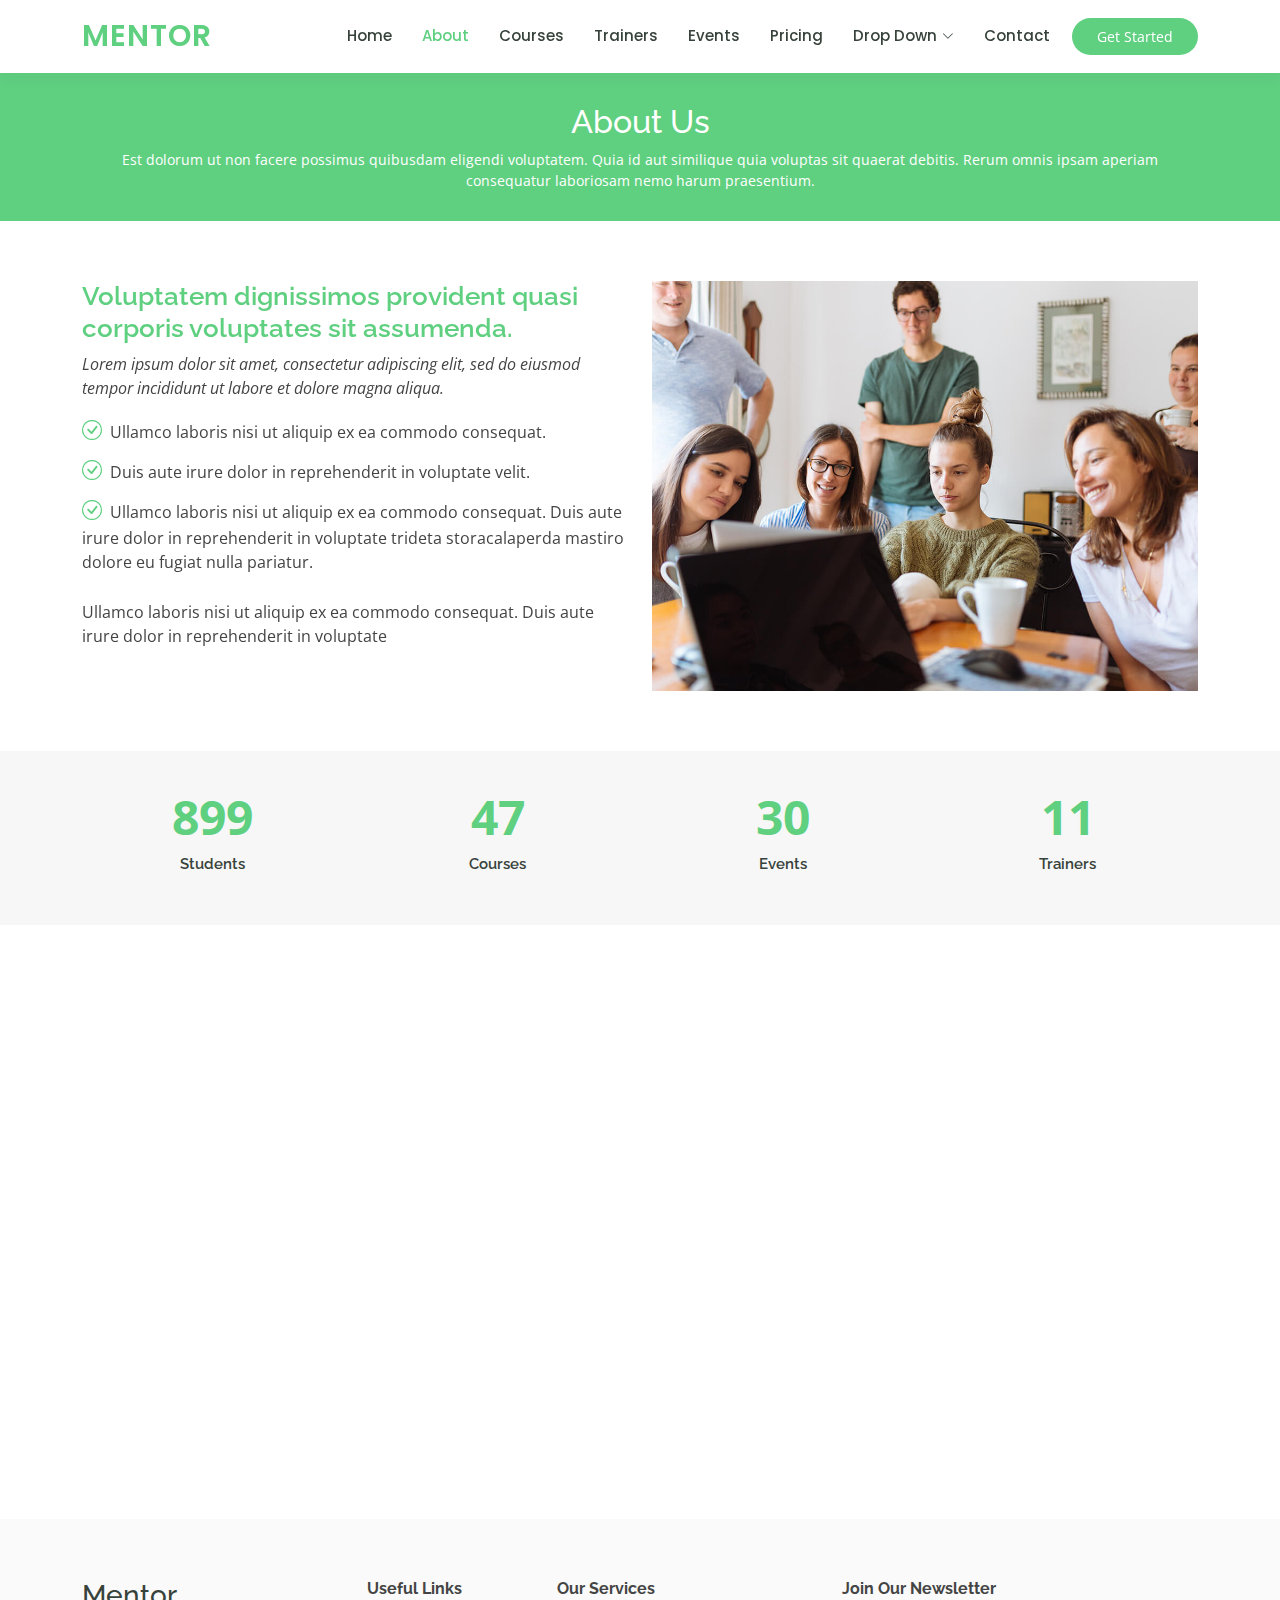
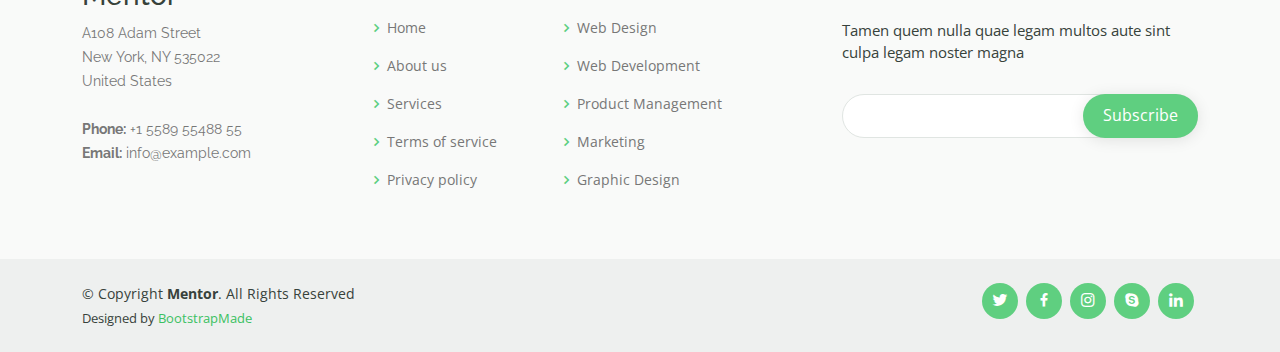
<file: about.html>
<!DOCTYPE html>
<html lang="en">

<head>
  <meta charset="utf-8">
  <meta content="width=device-width, initial-scale=1.0" name="viewport">

  <title>About - Mentor Bootstrap Template</title>
  <meta content="" name="description">
  <meta content="" name="keywords">

  <!-- Favicons -->
  <link href="assets/img/favicon.png" rel="icon">
  <link href="assets/img/apple-touch-icon.png" rel="apple-touch-icon">

  <!-- Google Fonts -->
  <link href="https://fonts.googleapis.com/css?family=Open+Sans:300,300i,400,400i,600,600i,700,700i|Raleway:300,300i,400,400i,500,500i,600,600i,700,700i|Poppins:300,300i,400,400i,500,500i,600,600i,700,700i" rel="stylesheet">

  <!-- Vendor CSS Files -->
  <link href="assets/vendor/animate.css/animate.min.css" rel="stylesheet">
  <link href="assets/vendor/aos/aos.css" rel="stylesheet">
  <link href="assets/vendor/bootstrap/css/bootstrap.min.css" rel="stylesheet">
  <link href="assets/vendor/bootstrap-icons/bootstrap-icons.css" rel="stylesheet">
  <link href="assets/vendor/boxicons/css/boxicons.min.css" rel="stylesheet">
  <link href="assets/vendor/remixicon/remixicon.css" rel="stylesheet">
  <link href="assets/vendor/swiper/swiper-bundle.min.css" rel="stylesheet">

  <!-- Template Main CSS File -->
  <link href="assets/css/style.css" rel="stylesheet">

  <!-- =======================================================
  * Template Name: Mentor - v4.8.1
  * Template URL: https://bootstrapmade.com/mentor-free-education-bootstrap-theme/
  * Author: BootstrapMade.com
  * License: https://bootstrapmade.com/license/
  ======================================================== -->
</head>

<body>

  <!-- ======= Header ======= -->
  <header id="header" class="fixed-top">
    <div class="container d-flex align-items-center">

      <h1 class="logo me-auto"><a href="index.html">Mentor</a></h1>
      <!-- Uncomment below if you prefer to use an image logo -->
      <!-- <a href="index.html" class="logo me-auto"><img src="assets/img/logo.png" alt="" class="img-fluid"></a>-->

      <nav id="navbar" class="navbar order-last order-lg-0">
        <ul>
          <li><a href="index.html">Home</a></li>
          <li><a class="active" href="about.html">About</a></li>
          <li><a href="courses.html">Courses</a></li>
          <li><a href="trainers.html">Trainers</a></li>
          <li><a href="events.html">Events</a></li>
          <li><a href="pricing.html">Pricing</a></li>

          <li class="dropdown"><a href="#"><span>Drop Down</span> <i class="bi bi-chevron-down"></i></a>
            <ul>
              <li><a href="#">Drop Down 1</a></li>
              <li class="dropdown"><a href="#"><span>Deep Drop Down</span> <i class="bi bi-chevron-right"></i></a>
                <ul>
                  <li><a href="#">Deep Drop Down 1</a></li>
                  <li><a href="#">Deep Drop Down 2</a></li>
                  <li><a href="#">Deep Drop Down 3</a></li>
                  <li><a href="#">Deep Drop Down 4</a></li>
                  <li><a href="#">Deep Drop Down 5</a></li>
                </ul>
              </li>
              <li><a href="#">Drop Down 2</a></li>
              <li><a href="#">Drop Down 3</a></li>
              <li><a href="#">Drop Down 4</a></li>
            </ul>
          </li>
          <li><a href="contact.html">Contact</a></li>
        </ul>
        <i class="bi bi-list mobile-nav-toggle"></i>
      </nav><!-- .navbar -->

      <a href="courses.html" class="get-started-btn">Get Started</a>

    </div>
  </header><!-- End Header -->

  <main id="main">
    <!-- ======= Breadcrumbs ======= -->
    <div class="breadcrumbs" data-aos="fade-in">
      <div class="container">
        <h2>About Us</h2>
        <p>Est dolorum ut non facere possimus quibusdam eligendi voluptatem. Quia id aut similique quia voluptas sit quaerat debitis. Rerum omnis ipsam aperiam consequatur laboriosam nemo harum praesentium. </p>
      </div>
    </div><!-- End Breadcrumbs -->

    <!-- ======= About Section ======= -->
    <section id="about" class="about">
      <div class="container" data-aos="fade-up">

        <div class="row">
          <div class="col-lg-6 order-1 order-lg-2" data-aos="fade-left" data-aos-delay="100">
            <img src="assets/img/about.jpg" class="img-fluid" alt="">
          </div>
          <div class="col-lg-6 pt-4 pt-lg-0 order-2 order-lg-1 content">
            <h3>Voluptatem dignissimos provident quasi corporis voluptates sit assumenda.</h3>
            <p class="fst-italic">
              Lorem ipsum dolor sit amet, consectetur adipiscing elit, sed do eiusmod tempor incididunt ut labore et dolore
              magna aliqua.
            </p>
            <ul>
              <li><i class="bi bi-check-circle"></i> Ullamco laboris nisi ut aliquip ex ea commodo consequat.</li>
              <li><i class="bi bi-check-circle"></i> Duis aute irure dolor in reprehenderit in voluptate velit.</li>
              <li><i class="bi bi-check-circle"></i> Ullamco laboris nisi ut aliquip ex ea commodo consequat. Duis aute irure dolor in reprehenderit in voluptate trideta storacalaperda mastiro dolore eu fugiat nulla pariatur.</li>
            </ul>
            <p>
              Ullamco laboris nisi ut aliquip ex ea commodo consequat. Duis aute irure dolor in reprehenderit in voluptate
            </p>

          </div>
        </div>

      </div>
    </section><!-- End About Section -->

    <!-- ======= Counts Section ======= -->
    <section id="counts" class="counts section-bg">
      <div class="container">

        <div class="row counters">

          <div class="col-lg-3 col-6 text-center">
            <span data-purecounter-start="0" data-purecounter-end="1232" data-purecounter-duration="1" class="purecounter"></span>
            <p>Students</p>
          </div>

          <div class="col-lg-3 col-6 text-center">
            <span data-purecounter-start="0" data-purecounter-end="64" data-purecounter-duration="1" class="purecounter"></span>
            <p>Courses</p>
          </div>

          <div class="col-lg-3 col-6 text-center">
            <span data-purecounter-start="0" data-purecounter-end="42" data-purecounter-duration="1" class="purecounter"></span>
            <p>Events</p>
          </div>

          <div class="col-lg-3 col-6 text-center">
            <span data-purecounter-start="0" data-purecounter-end="15" data-purecounter-duration="1" class="purecounter"></span>
            <p>Trainers</p>
          </div>

        </div>

      </div>
    </section><!-- End Counts Section -->

    <!-- ======= Testimonials Section ======= -->
    <section id="testimonials" class="testimonials">
      <div class="container" data-aos="fade-up">

        <div class="section-title">
          <h2>Testimonials</h2>
          <p>What are they saying</p>
        </div>

        <div class="testimonials-slider swiper" data-aos="fade-up" data-aos-delay="100">
          <div class="swiper-wrapper">

            <div class="swiper-slide">
              <div class="testimonial-wrap">
                <div class="testimonial-item">
                  <img src="assets/img/testimonials/testimonials-1.jpg" class="testimonial-img" alt="">
                  <h3>Saul Goodman</h3>
                  <h4>Ceo &amp; Founder</h4>
                  <p>
                    <i class="bx bxs-quote-alt-left quote-icon-left"></i>
                    Proin iaculis purus consequat sem cure digni ssim donec porttitora entum suscipit rhoncus. Accusantium quam, ultricies eget id, aliquam eget nibh et. Maecen aliquam, risus at semper.
                    <i class="bx bxs-quote-alt-right quote-icon-right"></i>
                  </p>
                </div>
              </div>
            </div><!-- End testimonial item -->

            <div class="swiper-slide">
              <div class="testimonial-wrap">
                <div class="testimonial-item">
                  <img src="assets/img/testimonials/testimonials-2.jpg" class="testimonial-img" alt="">
                  <h3>Sara Wilsson</h3>
                  <h4>Designer</h4>
                  <p>
                    <i class="bx bxs-quote-alt-left quote-icon-left"></i>
                    Export tempor illum tamen malis malis eram quae irure esse labore quem cillum quid cillum eram malis quorum velit fore eram velit sunt aliqua noster fugiat irure amet legam anim culpa.
                    <i class="bx bxs-quote-alt-right quote-icon-right"></i>
                  </p>
                </div>
              </div>
            </div><!-- End testimonial item -->

            <div class="swiper-slide">
              <div class="testimonial-wrap">
                <div class="testimonial-item">
                  <img src="assets/img/testimonials/testimonials-3.jpg" class="testimonial-img" alt="">
                  <h3>Jena Karlis</h3>
                  <h4>Store Owner</h4>
                  <p>
                    <i class="bx bxs-quote-alt-left quote-icon-left"></i>
                    Enim nisi quem export duis labore cillum quae magna enim sint quorum nulla quem veniam duis minim tempor labore quem eram duis noster aute amet eram fore quis sint minim.
                    <i class="bx bxs-quote-alt-right quote-icon-right"></i>
                  </p>
                </div>
              </div>
            </div><!-- End testimonial item -->

            <div class="swiper-slide">
              <div class="testimonial-wrap">
                <div class="testimonial-item">
                  <img src="assets/img/testimonials/testimonials-4.jpg" class="testimonial-img" alt="">
                  <h3>Matt Brandon</h3>
                  <h4>Freelancer</h4>
                  <p>
                    <i class="bx bxs-quote-alt-left quote-icon-left"></i>
                    Fugiat enim eram quae cillum dolore dolor amet nulla culpa multos export minim fugiat minim velit minim dolor enim duis veniam ipsum anim magna sunt elit fore quem dolore labore illum veniam.
                    <i class="bx bxs-quote-alt-right quote-icon-right"></i>
                  </p>
                </div>
              </div>
            </div><!-- End testimonial item -->

            <div class="swiper-slide">
              <div class="testimonial-wrap">
                <div class="testimonial-item">
                  <img src="assets/img/testimonials/testimonials-5.jpg" class="testimonial-img" alt="">
                  <h3>John Larson</h3>
                  <h4>Entrepreneur</h4>
                  <p>
                    <i class="bx bxs-quote-alt-left quote-icon-left"></i>
                    Quis quorum aliqua sint quem legam fore sunt eram irure aliqua veniam tempor noster veniam enim culpa labore duis sunt culpa nulla illum cillum fugiat legam esse veniam culpa fore nisi cillum quid.
                    <i class="bx bxs-quote-alt-right quote-icon-right"></i>
                  </p>
                </div>
              </div>
            </div><!-- End testimonial item -->

          </div>
          <div class="swiper-pagination"></div>
        </div>

      </div>
    </section><!-- End Testimonials Section -->

  </main><!-- End #main -->

  <!-- ======= Footer ======= -->
  <footer id="footer">

    <div class="footer-top">
      <div class="container">
        <div class="row">

          <div class="col-lg-3 col-md-6 footer-contact">
            <h3>Mentor</h3>
            <p>
              A108 Adam Street <br>
              New York, NY 535022<br>
              United States <br><br>
              <strong>Phone:</strong> +1 5589 55488 55<br>
              <strong>Email:</strong> info@example.com<br>
            </p>
          </div>

          <div class="col-lg-2 col-md-6 footer-links">
            <h4>Useful Links</h4>
            <ul>
              <li><i class="bx bx-chevron-right"></i> <a href="#">Home</a></li>
              <li><i class="bx bx-chevron-right"></i> <a href="#">About us</a></li>
              <li><i class="bx bx-chevron-right"></i> <a href="#">Services</a></li>
              <li><i class="bx bx-chevron-right"></i> <a href="#">Terms of service</a></li>
              <li><i class="bx bx-chevron-right"></i> <a href="#">Privacy policy</a></li>
            </ul>
          </div>

          <div class="col-lg-3 col-md-6 footer-links">
            <h4>Our Services</h4>
            <ul>
              <li><i class="bx bx-chevron-right"></i> <a href="#">Web Design</a></li>
              <li><i class="bx bx-chevron-right"></i> <a href="#">Web Development</a></li>
              <li><i class="bx bx-chevron-right"></i> <a href="#">Product Management</a></li>
              <li><i class="bx bx-chevron-right"></i> <a href="#">Marketing</a></li>
              <li><i class="bx bx-chevron-right"></i> <a href="#">Graphic Design</a></li>
            </ul>
          </div>

          <div class="col-lg-4 col-md-6 footer-newsletter">
            <h4>Join Our Newsletter</h4>
            <p>Tamen quem nulla quae legam multos aute sint culpa legam noster magna</p>
            <form action="" method="post">
              <input type="email" name="email"><input type="submit" value="Subscribe">
            </form>
          </div>

        </div>
      </div>
    </div>

    <div class="container d-md-flex py-4">

      <div class="me-md-auto text-center text-md-start">
        <div class="copyright">
          &copy; Copyright <strong><span>Mentor</span></strong>. All Rights Reserved
        </div>
        <div class="credits">
          <!-- All the links in the footer should remain intact. -->
          <!-- You can delete the links only if you purchased the pro version. -->
          <!-- Licensing information: https://bootstrapmade.com/license/ -->
          <!-- Purchase the pro version with working PHP/AJAX contact form: https://bootstrapmade.com/mentor-free-education-bootstrap-theme/ -->
          Designed by <a href="https://bootstrapmade.com/">BootstrapMade</a>
        </div>
      </div>
      <div class="social-links text-center text-md-right pt-3 pt-md-0">
        <a href="#" class="twitter"><i class="bx bxl-twitter"></i></a>
        <a href="#" class="facebook"><i class="bx bxl-facebook"></i></a>
        <a href="#" class="instagram"><i class="bx bxl-instagram"></i></a>
        <a href="#" class="google-plus"><i class="bx bxl-skype"></i></a>
        <a href="#" class="linkedin"><i class="bx bxl-linkedin"></i></a>
      </div>
    </div>
  </footer><!-- End Footer -->

  <div id="preloader"></div>
  <a href="#" class="back-to-top d-flex align-items-center justify-content-center"><i class="bi bi-arrow-up-short"></i></a>

  <!-- Vendor JS Files -->
  <script src="assets/vendor/purecounter/purecounter_vanilla.js"></script>
  <script src="assets/vendor/aos/aos.js"></script>
  <script src="assets/vendor/bootstrap/js/bootstrap.bundle.min.js"></script>
  <script src="assets/vendor/swiper/swiper-bundle.min.js"></script>
  <script src="assets/vendor/php-email-form/validate.js"></script>

  <!-- Template Main JS File -->
  <script src="assets/js/main.js"></script>

</body>

</html>
</file>
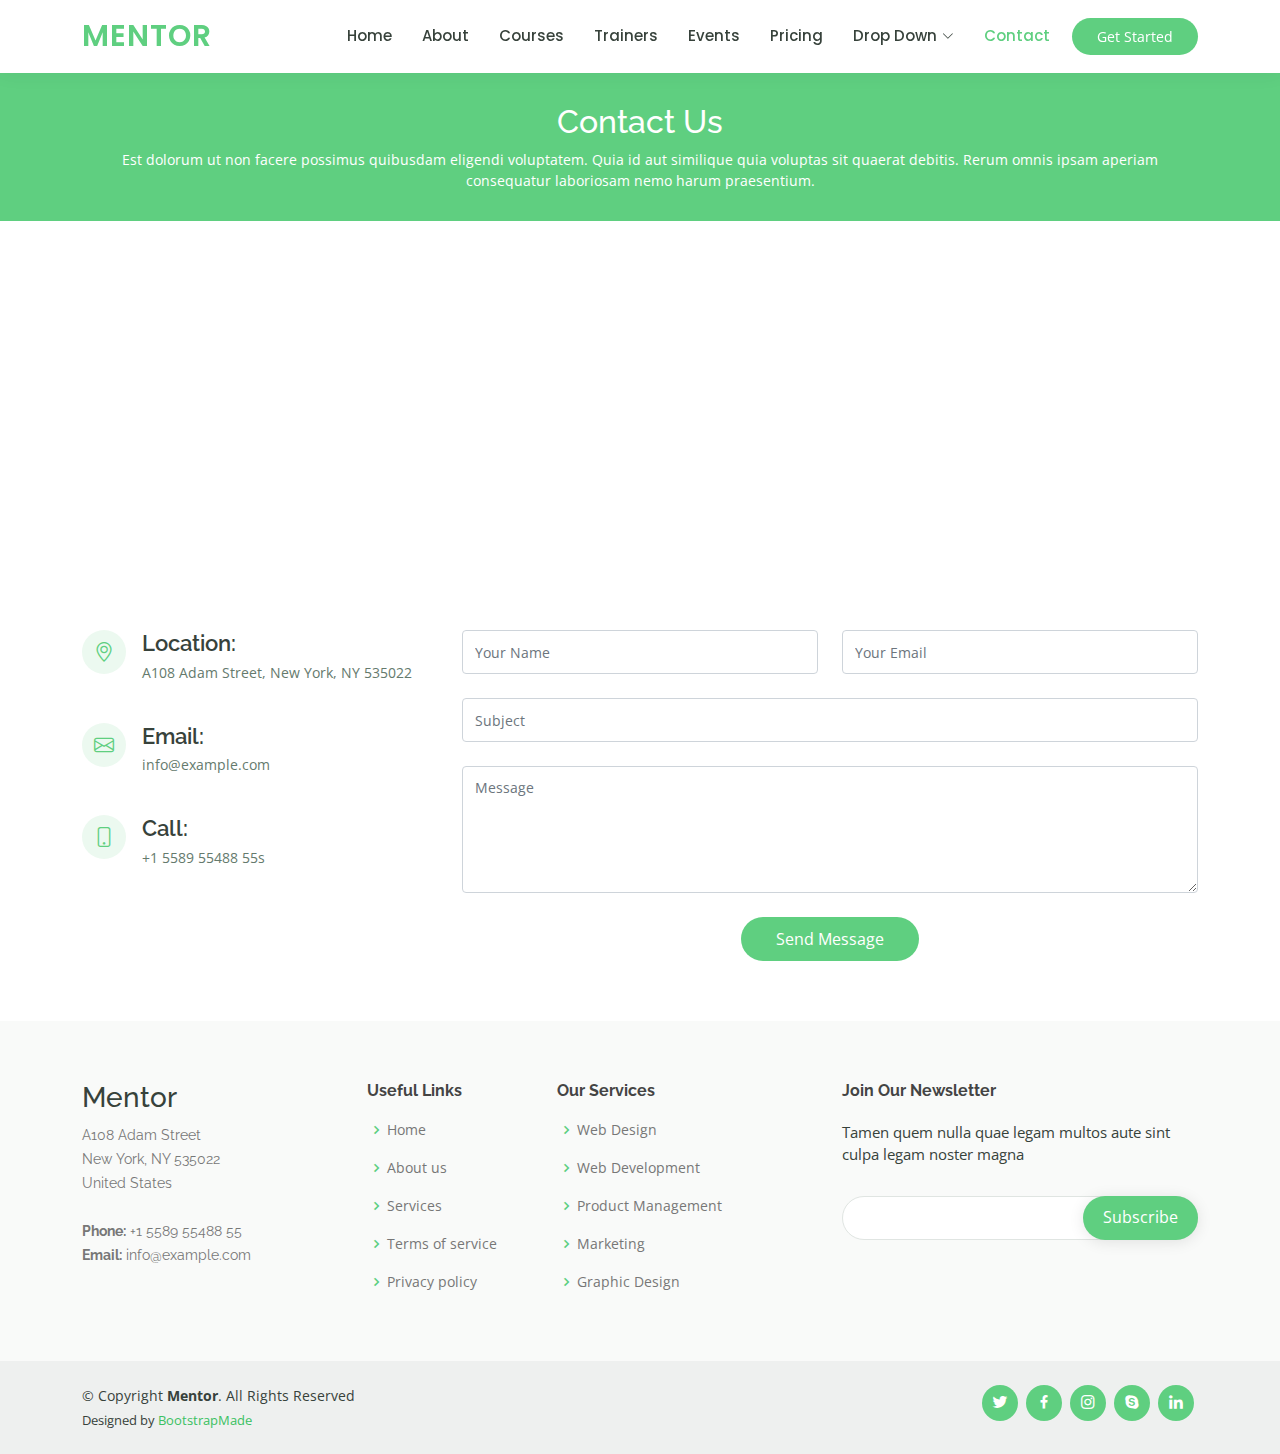
<file: contact.html>
<!DOCTYPE html>
<html lang="en">

<head>
  <meta charset="utf-8">
  <meta content="width=device-width, initial-scale=1.0" name="viewport">

  <title>Contact - Mentor Bootstrap Template</title>
  <meta content="" name="description">
  <meta content="" name="keywords">

  <!-- Favicons -->
  <link href="assets/img/favicon.png" rel="icon">
  <link href="assets/img/apple-touch-icon.png" rel="apple-touch-icon">

  <!-- Google Fonts -->
  <link href="https://fonts.googleapis.com/css?family=Open+Sans:300,300i,400,400i,600,600i,700,700i|Raleway:300,300i,400,400i,500,500i,600,600i,700,700i|Poppins:300,300i,400,400i,500,500i,600,600i,700,700i" rel="stylesheet">

  <!-- Vendor CSS Files -->
  <link href="assets/vendor/animate.css/animate.min.css" rel="stylesheet">
  <link href="assets/vendor/aos/aos.css" rel="stylesheet">
  <link href="assets/vendor/bootstrap/css/bootstrap.min.css" rel="stylesheet">
  <link href="assets/vendor/bootstrap-icons/bootstrap-icons.css" rel="stylesheet">
  <link href="assets/vendor/boxicons/css/boxicons.min.css" rel="stylesheet">
  <link href="assets/vendor/remixicon/remixicon.css" rel="stylesheet">
  <link href="assets/vendor/swiper/swiper-bundle.min.css" rel="stylesheet">

  <!-- Template Main CSS File -->
  <link href="assets/css/style.css" rel="stylesheet">

  <!-- =======================================================
  * Template Name: Mentor - v4.8.1
  * Template URL: https://bootstrapmade.com/mentor-free-education-bootstrap-theme/
  * Author: BootstrapMade.com
  * License: https://bootstrapmade.com/license/
  ======================================================== -->
</head>

<body>

  <!-- ======= Header ======= -->
  <header id="header" class="fixed-top">
    <div class="container d-flex align-items-center">

      <h1 class="logo me-auto"><a href="index.html">Mentor</a></h1>
      <!-- Uncomment below if you prefer to use an image logo -->
      <!-- <a href="index.html" class="logo me-auto"><img src="assets/img/logo.png" alt="" class="img-fluid"></a>-->

      <nav id="navbar" class="navbar order-last order-lg-0">
        <ul>
          <li><a href="index.html">Home</a></li>
          <li><a href="about.html">About</a></li>
          <li><a href="courses.html">Courses</a></li>
          <li><a href="trainers.html">Trainers</a></li>
          <li><a href="events.html">Events</a></li>
          <li><a href="pricing.html">Pricing</a></li>

          <li class="dropdown"><a href="#"><span>Drop Down</span> <i class="bi bi-chevron-down"></i></a>
            <ul>
              <li><a href="#">Drop Down 1</a></li>
              <li class="dropdown"><a href="#"><span>Deep Drop Down</span> <i class="bi bi-chevron-right"></i></a>
                <ul>
                  <li><a href="#">Deep Drop Down 1</a></li>
                  <li><a href="#">Deep Drop Down 2</a></li>
                  <li><a href="#">Deep Drop Down 3</a></li>
                  <li><a href="#">Deep Drop Down 4</a></li>
                  <li><a href="#">Deep Drop Down 5</a></li>
                </ul>
              </li>
              <li><a href="#">Drop Down 2</a></li>
              <li><a href="#">Drop Down 3</a></li>
              <li><a href="#">Drop Down 4</a></li>
            </ul>
          </li>
          <li><a class="active" href="contact.html">Contact</a></li>
        </ul>
        <i class="bi bi-list mobile-nav-toggle"></i>
      </nav><!-- .navbar -->

      <a href="courses.html" class="get-started-btn">Get Started</a>

    </div>
  </header><!-- End Header -->

  <main id="main">

    <!-- ======= Breadcrumbs ======= -->
    <div class="breadcrumbs" data-aos="fade-in">
      <div class="container">
        <h2>Contact Us</h2>
        <p>Est dolorum ut non facere possimus quibusdam eligendi voluptatem. Quia id aut similique quia voluptas sit quaerat debitis. Rerum omnis ipsam aperiam consequatur laboriosam nemo harum praesentium. </p>
      </div>
    </div><!-- End Breadcrumbs -->

    <!-- ======= Contact Section ======= -->
    <section id="contact" class="contact">
      <div data-aos="fade-up">
        <iframe style="border:0; width: 100%; height: 350px;" src="https://www.google.com/maps/embed?pb=!1m14!1m8!1m3!1d12097.433213460943!2d-74.0062269!3d40.7101282!3m2!1i1024!2i768!4f13.1!3m3!1m2!1s0x0%3A0xb89d1fe6bc499443!2sDowntown+Conference+Center!5e0!3m2!1smk!2sbg!4v1539943755621" frameborder="0" allowfullscreen></iframe>
      </div>

      <div class="container" data-aos="fade-up">

        <div class="row mt-5">

          <div class="col-lg-4">
            <div class="info">
              <div class="address">
                <i class="bi bi-geo-alt"></i>
                <h4>Location:</h4>
                <p>A108 Adam Street, New York, NY 535022</p>
              </div>

              <div class="email">
                <i class="bi bi-envelope"></i>
                <h4>Email:</h4>
                <p>info@example.com</p>
              </div>

              <div class="phone">
                <i class="bi bi-phone"></i>
                <h4>Call:</h4>
                <p>+1 5589 55488 55s</p>
              </div>

            </div>

          </div>

          <div class="col-lg-8 mt-5 mt-lg-0">

            <form action="forms/contact.php" method="post" role="form" class="php-email-form">
              <div class="row">
                <div class="col-md-6 form-group">
                  <input type="text" name="name" class="form-control" id="name" placeholder="Your Name" required>
                </div>
                <div class="col-md-6 form-group mt-3 mt-md-0">
                  <input type="email" class="form-control" name="email" id="email" placeholder="Your Email" required>
                </div>
              </div>
              <div class="form-group mt-3">
                <input type="text" class="form-control" name="subject" id="subject" placeholder="Subject" required>
              </div>
              <div class="form-group mt-3">
                <textarea class="form-control" name="message" rows="5" placeholder="Message" required></textarea>
              </div>
              <div class="my-3">
                <div class="loading">Loading</div>
                <div class="error-message"></div>
                <div class="sent-message">Your message has been sent. Thank you!</div>
              </div>
              <div class="text-center"><button type="submit">Send Message</button></div>
            </form>

          </div>

        </div>

      </div>
    </section><!-- End Contact Section -->

  </main><!-- End #main -->

  <!-- ======= Footer ======= -->
  <footer id="footer">

    <div class="footer-top">
      <div class="container">
        <div class="row">

          <div class="col-lg-3 col-md-6 footer-contact">
            <h3>Mentor</h3>
            <p>
              A108 Adam Street <br>
              New York, NY 535022<br>
              United States <br><br>
              <strong>Phone:</strong> +1 5589 55488 55<br>
              <strong>Email:</strong> info@example.com<br>
            </p>
          </div>

          <div class="col-lg-2 col-md-6 footer-links">
            <h4>Useful Links</h4>
            <ul>
              <li><i class="bx bx-chevron-right"></i> <a href="#">Home</a></li>
              <li><i class="bx bx-chevron-right"></i> <a href="#">About us</a></li>
              <li><i class="bx bx-chevron-right"></i> <a href="#">Services</a></li>
              <li><i class="bx bx-chevron-right"></i> <a href="#">Terms of service</a></li>
              <li><i class="bx bx-chevron-right"></i> <a href="#">Privacy policy</a></li>
            </ul>
          </div>

          <div class="col-lg-3 col-md-6 footer-links">
            <h4>Our Services</h4>
            <ul>
              <li><i class="bx bx-chevron-right"></i> <a href="#">Web Design</a></li>
              <li><i class="bx bx-chevron-right"></i> <a href="#">Web Development</a></li>
              <li><i class="bx bx-chevron-right"></i> <a href="#">Product Management</a></li>
              <li><i class="bx bx-chevron-right"></i> <a href="#">Marketing</a></li>
              <li><i class="bx bx-chevron-right"></i> <a href="#">Graphic Design</a></li>
            </ul>
          </div>

          <div class="col-lg-4 col-md-6 footer-newsletter">
            <h4>Join Our Newsletter</h4>
            <p>Tamen quem nulla quae legam multos aute sint culpa legam noster magna</p>
            <form action="" method="post">
              <input type="email" name="email"><input type="submit" value="Subscribe">
            </form>
          </div>

        </div>
      </div>
    </div>

    <div class="container d-md-flex py-4">

      <div class="me-md-auto text-center text-md-start">
        <div class="copyright">
          &copy; Copyright <strong><span>Mentor</span></strong>. All Rights Reserved
        </div>
        <div class="credits">
          <!-- All the links in the footer should remain intact. -->
          <!-- You can delete the links only if you purchased the pro version. -->
          <!-- Licensing information: https://bootstrapmade.com/license/ -->
          <!-- Purchase the pro version with working PHP/AJAX contact form: https://bootstrapmade.com/mentor-free-education-bootstrap-theme/ -->
          Designed by <a href="https://bootstrapmade.com/">BootstrapMade</a>
        </div>
      </div>
      <div class="social-links text-center text-md-right pt-3 pt-md-0">
        <a href="#" class="twitter"><i class="bx bxl-twitter"></i></a>
        <a href="#" class="facebook"><i class="bx bxl-facebook"></i></a>
        <a href="#" class="instagram"><i class="bx bxl-instagram"></i></a>
        <a href="#" class="google-plus"><i class="bx bxl-skype"></i></a>
        <a href="#" class="linkedin"><i class="bx bxl-linkedin"></i></a>
      </div>
    </div>
  </footer><!-- End Footer -->

  <div id="preloader"></div>
  <a href="#" class="back-to-top d-flex align-items-center justify-content-center"><i class="bi bi-arrow-up-short"></i></a>

  <!-- Vendor JS Files -->
  <script src="assets/vendor/purecounter/purecounter_vanilla.js"></script>
  <script src="assets/vendor/aos/aos.js"></script>
  <script src="assets/vendor/bootstrap/js/bootstrap.bundle.min.js"></script>
  <script src="assets/vendor/swiper/swiper-bundle.min.js"></script>
  <script src="assets/vendor/php-email-form/validate.js"></script>

  <!-- Template Main JS File -->
  <script src="assets/js/main.js"></script>

</body>

</html>
</file>
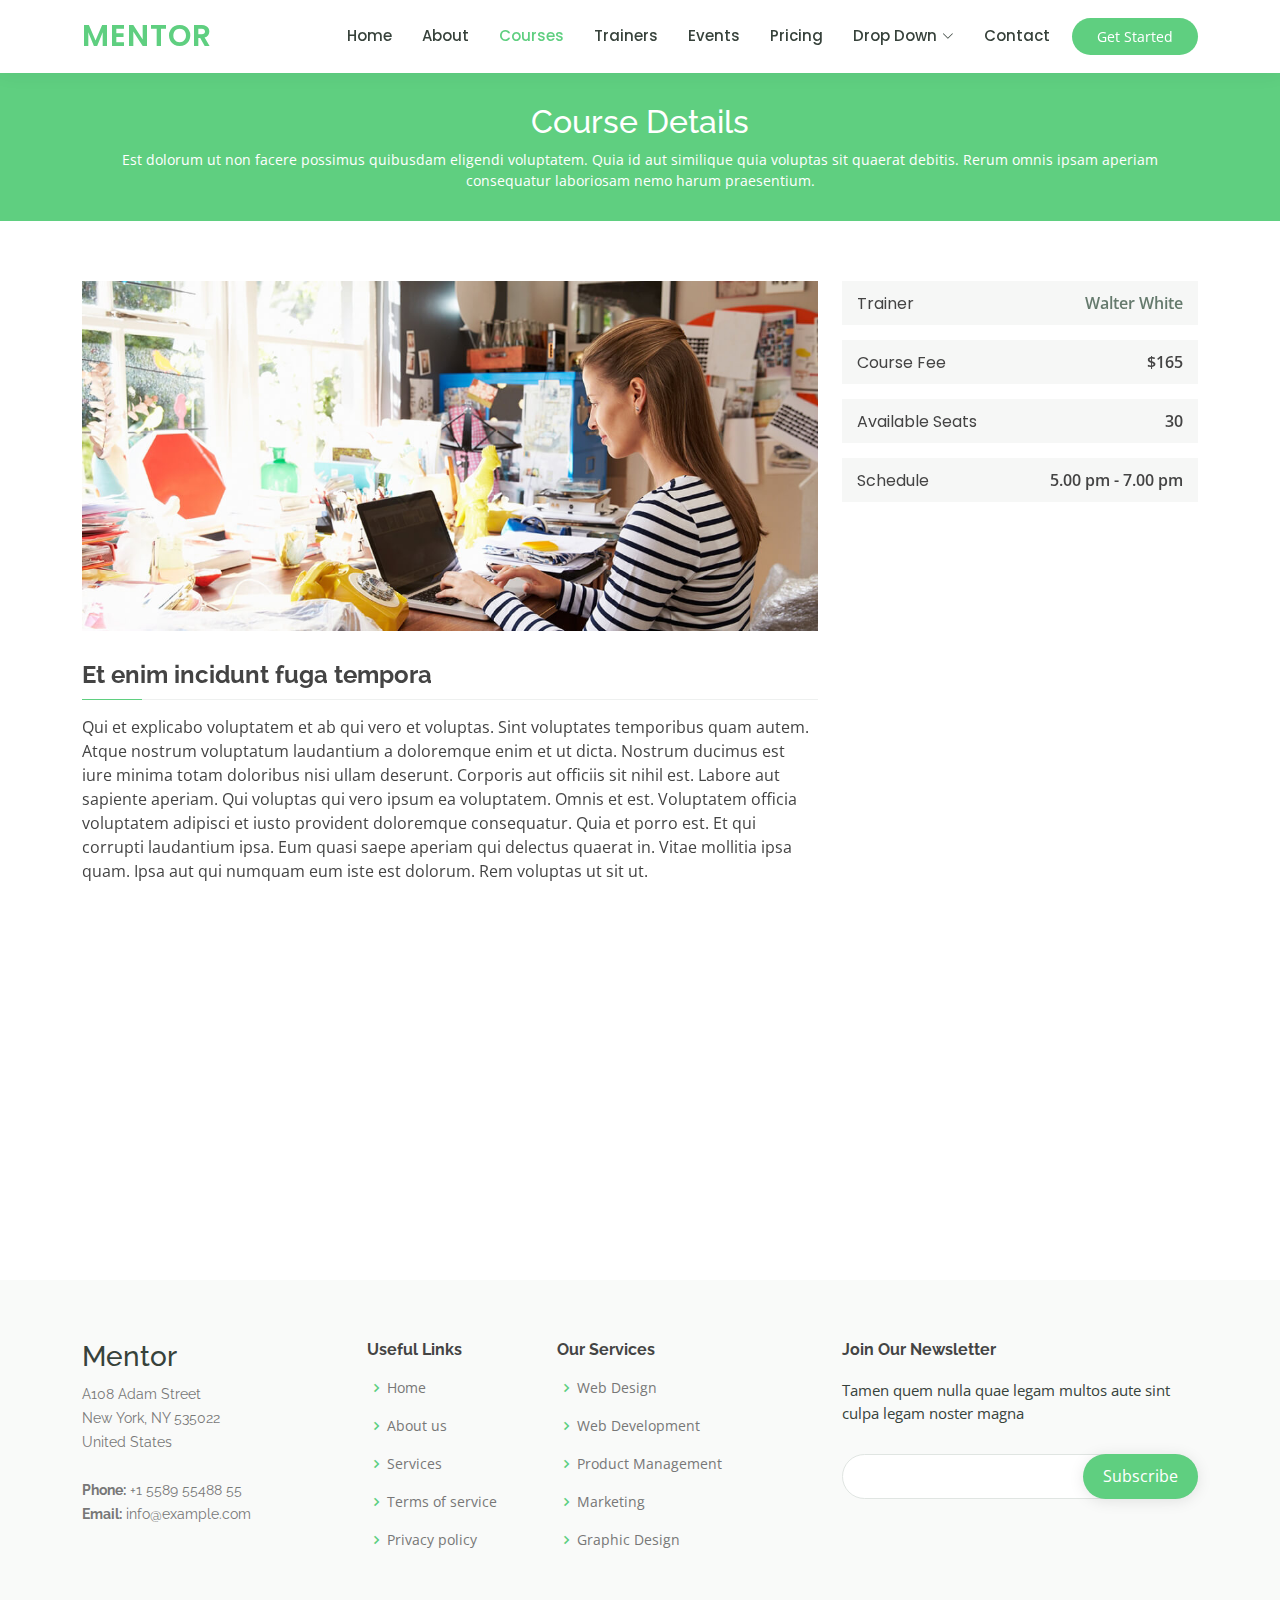
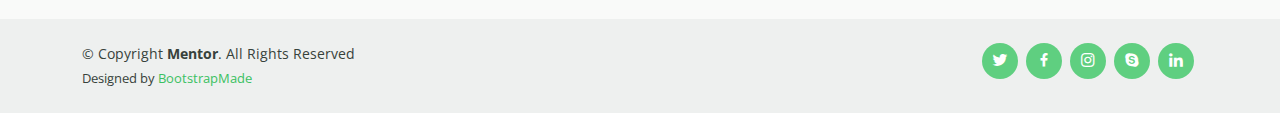
<file: course-details.html>
<!DOCTYPE html>
<html lang="en">

<head>
  <meta charset="utf-8">
  <meta content="width=device-width, initial-scale=1.0" name="viewport">

  <title>Course Details - Mentor Bootstrap Template</title>
  <meta content="" name="description">
  <meta content="" name="keywords">

  <!-- Favicons -->
  <link href="assets/img/favicon.png" rel="icon">
  <link href="assets/img/apple-touch-icon.png" rel="apple-touch-icon">

  <!-- Google Fonts -->
  <link href="https://fonts.googleapis.com/css?family=Open+Sans:300,300i,400,400i,600,600i,700,700i|Raleway:300,300i,400,400i,500,500i,600,600i,700,700i|Poppins:300,300i,400,400i,500,500i,600,600i,700,700i" rel="stylesheet">

  <!-- Vendor CSS Files -->
  <link href="assets/vendor/animate.css/animate.min.css" rel="stylesheet">
  <link href="assets/vendor/aos/aos.css" rel="stylesheet">
  <link href="assets/vendor/bootstrap/css/bootstrap.min.css" rel="stylesheet">
  <link href="assets/vendor/bootstrap-icons/bootstrap-icons.css" rel="stylesheet">
  <link href="assets/vendor/boxicons/css/boxicons.min.css" rel="stylesheet">
  <link href="assets/vendor/remixicon/remixicon.css" rel="stylesheet">
  <link href="assets/vendor/swiper/swiper-bundle.min.css" rel="stylesheet">

  <!-- Template Main CSS File -->
  <link href="assets/css/style.css" rel="stylesheet">

  <!-- =======================================================
  * Template Name: Mentor - v4.8.1
  * Template URL: https://bootstrapmade.com/mentor-free-education-bootstrap-theme/
  * Author: BootstrapMade.com
  * License: https://bootstrapmade.com/license/
  ======================================================== -->
</head>

<body>

  <!-- ======= Header ======= -->
  <header id="header" class="fixed-top">
    <div class="container d-flex align-items-center">

      <h1 class="logo me-auto"><a href="index.html">Mentor</a></h1>
      <!-- Uncomment below if you prefer to use an image logo -->
      <!-- <a href="index.html" class="logo me-auto"><img src="assets/img/logo.png" alt="" class="img-fluid"></a>-->

      <nav id="navbar" class="navbar order-last order-lg-0">
        <ul>
          <li><a href="index.html">Home</a></li>
          <li><a href="about.html">About</a></li>
          <li><a class="active" href="courses.html">Courses</a></li>
          <li><a href="trainers.html">Trainers</a></li>
          <li><a href="events.html">Events</a></li>
          <li><a href="pricing.html">Pricing</a></li>

          <li class="dropdown"><a href="#"><span>Drop Down</span> <i class="bi bi-chevron-down"></i></a>
            <ul>
              <li><a href="#">Drop Down 1</a></li>
              <li class="dropdown"><a href="#"><span>Deep Drop Down</span> <i class="bi bi-chevron-right"></i></a>
                <ul>
                  <li><a href="#">Deep Drop Down 1</a></li>
                  <li><a href="#">Deep Drop Down 2</a></li>
                  <li><a href="#">Deep Drop Down 3</a></li>
                  <li><a href="#">Deep Drop Down 4</a></li>
                  <li><a href="#">Deep Drop Down 5</a></li>
                </ul>
              </li>
              <li><a href="#">Drop Down 2</a></li>
              <li><a href="#">Drop Down 3</a></li>
              <li><a href="#">Drop Down 4</a></li>
            </ul>
          </li>
          <li><a href="contact.html">Contact</a></li>
        </ul>
        <i class="bi bi-list mobile-nav-toggle"></i>
      </nav><!-- .navbar -->

      <a href="courses.html" class="get-started-btn">Get Started</a>

    </div>
  </header><!-- End Header -->

  <main id="main">

    <!-- ======= Breadcrumbs ======= -->
    <div class="breadcrumbs" data-aos="fade-in">
      <div class="container">
        <h2>Course Details</h2>
        <p>Est dolorum ut non facere possimus quibusdam eligendi voluptatem. Quia id aut similique quia voluptas sit quaerat debitis. Rerum omnis ipsam aperiam consequatur laboriosam nemo harum praesentium. </p>
      </div>
    </div><!-- End Breadcrumbs -->

    <!-- ======= Cource Details Section ======= -->
    <section id="course-details" class="course-details">
      <div class="container" data-aos="fade-up">

        <div class="row">
          <div class="col-lg-8">
            <img src="assets/img/course-details.jpg" class="img-fluid" alt="">
            <h3>Et enim incidunt fuga tempora</h3>
            <p>
              Qui et explicabo voluptatem et ab qui vero et voluptas. Sint voluptates temporibus quam autem. Atque nostrum voluptatum laudantium a doloremque enim et ut dicta. Nostrum ducimus est iure minima totam doloribus nisi ullam deserunt. Corporis aut officiis sit nihil est. Labore aut sapiente aperiam.
              Qui voluptas qui vero ipsum ea voluptatem. Omnis et est. Voluptatem officia voluptatem adipisci et iusto provident doloremque consequatur. Quia et porro est. Et qui corrupti laudantium ipsa.
              Eum quasi saepe aperiam qui delectus quaerat in. Vitae mollitia ipsa quam. Ipsa aut qui numquam eum iste est dolorum. Rem voluptas ut sit ut.
            </p>
          </div>
          <div class="col-lg-4">

            <div class="course-info d-flex justify-content-between align-items-center">
              <h5>Trainer</h5>
              <p><a href="#">Walter White</a></p>
            </div>

            <div class="course-info d-flex justify-content-between align-items-center">
              <h5>Course Fee</h5>
              <p>$165</p>
            </div>

            <div class="course-info d-flex justify-content-between align-items-center">
              <h5>Available Seats</h5>
              <p>30</p>
            </div>

            <div class="course-info d-flex justify-content-between align-items-center">
              <h5>Schedule</h5>
              <p>5.00 pm - 7.00 pm</p>
            </div>

          </div>
        </div>

      </div>
    </section><!-- End Cource Details Section -->

    <!-- ======= Cource Details Tabs Section ======= -->
    <section id="cource-details-tabs" class="cource-details-tabs">
      <div class="container" data-aos="fade-up">

        <div class="row">
          <div class="col-lg-3">
            <ul class="nav nav-tabs flex-column">
              <li class="nav-item">
                <a class="nav-link active show" data-bs-toggle="tab" href="#tab-1">Modi sit est</a>
              </li>
              <li class="nav-item">
                <a class="nav-link" data-bs-toggle="tab" href="#tab-2">Unde praesentium sed</a>
              </li>
              <li class="nav-item">
                <a class="nav-link" data-bs-toggle="tab" href="#tab-3">Pariatur explicabo vel</a>
              </li>
              <li class="nav-item">
                <a class="nav-link" data-bs-toggle="tab" href="#tab-4">Nostrum qui quasi</a>
              </li>
              <li class="nav-item">
                <a class="nav-link" data-bs-toggle="tab" href="#tab-5">Iusto ut expedita aut</a>
              </li>
            </ul>
          </div>
          <div class="col-lg-9 mt-4 mt-lg-0">
            <div class="tab-content">
              <div class="tab-pane active show" id="tab-1">
                <div class="row">
                  <div class="col-lg-8 details order-2 order-lg-1">
                    <h3>Architecto ut aperiam autem id</h3>
                    <p class="fst-italic">Qui laudantium consequatur laborum sit qui ad sapiente dila parde sonata raqer a videna mareta paulona marka</p>
                    <p>Et nobis maiores eius. Voluptatibus ut enim blanditiis atque harum sint. Laborum eos ipsum ipsa odit magni. Incidunt hic ut molestiae aut qui. Est repellat minima eveniet eius et quis magni nihil. Consequatur dolorem quaerat quos qui similique accusamus nostrum rem vero</p>
                  </div>
                  <div class="col-lg-4 text-center order-1 order-lg-2">
                    <img src="assets/img/course-details-tab-1.png" alt="" class="img-fluid">
                  </div>
                </div>
              </div>
              <div class="tab-pane" id="tab-2">
                <div class="row">
                  <div class="col-lg-8 details order-2 order-lg-1">
                    <h3>Et blanditiis nemo veritatis excepturi</h3>
                    <p class="fst-italic">Qui laudantium consequatur laborum sit qui ad sapiente dila parde sonata raqer a videna mareta paulona marka</p>
                    <p>Ea ipsum voluptatem consequatur quis est. Illum error ullam omnis quia et reiciendis sunt sunt est. Non aliquid repellendus itaque accusamus eius et velit ipsa voluptates. Optio nesciunt eaque beatae accusamus lerode pakto madirna desera vafle de nideran pal</p>
                  </div>
                  <div class="col-lg-4 text-center order-1 order-lg-2">
                    <img src="assets/img/course-details-tab-2.png" alt="" class="img-fluid">
                  </div>
                </div>
              </div>
              <div class="tab-pane" id="tab-3">
                <div class="row">
                  <div class="col-lg-8 details order-2 order-lg-1">
                    <h3>Impedit facilis occaecati odio neque aperiam sit</h3>
                    <p class="fst-italic">Eos voluptatibus quo. Odio similique illum id quidem non enim fuga. Qui natus non sunt dicta dolor et. In asperiores velit quaerat perferendis aut</p>
                    <p>Iure officiis odit rerum. Harum sequi eum illum corrupti culpa veritatis quisquam. Neque necessitatibus illo rerum eum ut. Commodi ipsam minima molestiae sed laboriosam a iste odio. Earum odit nesciunt fugiat sit ullam. Soluta et harum voluptatem optio quae</p>
                  </div>
                  <div class="col-lg-4 text-center order-1 order-lg-2">
                    <img src="assets/img/course-details-tab-3.png" alt="" class="img-fluid">
                  </div>
                </div>
              </div>
              <div class="tab-pane" id="tab-4">
                <div class="row">
                  <div class="col-lg-8 details order-2 order-lg-1">
                    <h3>Fuga dolores inventore laboriosam ut est accusamus laboriosam dolore</h3>
                    <p class="fst-italic">Totam aperiam accusamus. Repellat consequuntur iure voluptas iure porro quis delectus</p>
                    <p>Eaque consequuntur consequuntur libero expedita in voluptas. Nostrum ipsam necessitatibus aliquam fugiat debitis quis velit. Eum ex maxime error in consequatur corporis atque. Eligendi asperiores sed qui veritatis aperiam quia a laborum inventore</p>
                  </div>
                  <div class="col-lg-4 text-center order-1 order-lg-2">
                    <img src="assets/img/course-details-tab-4.png" alt="" class="img-fluid">
                  </div>
                </div>
              </div>
              <div class="tab-pane" id="tab-5">
                <div class="row">
                  <div class="col-lg-8 details order-2 order-lg-1">
                    <h3>Est eveniet ipsam sindera pad rone matrelat sando reda</h3>
                    <p class="fst-italic">Omnis blanditiis saepe eos autem qui sunt debitis porro quia.</p>
                    <p>Exercitationem nostrum omnis. Ut reiciendis repudiandae minus. Omnis recusandae ut non quam ut quod eius qui. Ipsum quia odit vero atque qui quibusdam amet. Occaecati sed est sint aut vitae molestiae voluptate vel</p>
                  </div>
                  <div class="col-lg-4 text-center order-1 order-lg-2">
                    <img src="assets/img/course-details-tab-5.png" alt="" class="img-fluid">
                  </div>
                </div>
              </div>
            </div>
          </div>
        </div>

      </div>
    </section><!-- End Cource Details Tabs Section -->

  </main><!-- End #main -->

  <!-- ======= Footer ======= -->
  <footer id="footer">

    <div class="footer-top">
      <div class="container">
        <div class="row">

          <div class="col-lg-3 col-md-6 footer-contact">
            <h3>Mentor</h3>
            <p>
              A108 Adam Street <br>
              New York, NY 535022<br>
              United States <br><br>
              <strong>Phone:</strong> +1 5589 55488 55<br>
              <strong>Email:</strong> info@example.com<br>
            </p>
          </div>

          <div class="col-lg-2 col-md-6 footer-links">
            <h4>Useful Links</h4>
            <ul>
              <li><i class="bx bx-chevron-right"></i> <a href="#">Home</a></li>
              <li><i class="bx bx-chevron-right"></i> <a href="#">About us</a></li>
              <li><i class="bx bx-chevron-right"></i> <a href="#">Services</a></li>
              <li><i class="bx bx-chevron-right"></i> <a href="#">Terms of service</a></li>
              <li><i class="bx bx-chevron-right"></i> <a href="#">Privacy policy</a></li>
            </ul>
          </div>

          <div class="col-lg-3 col-md-6 footer-links">
            <h4>Our Services</h4>
            <ul>
              <li><i class="bx bx-chevron-right"></i> <a href="#">Web Design</a></li>
              <li><i class="bx bx-chevron-right"></i> <a href="#">Web Development</a></li>
              <li><i class="bx bx-chevron-right"></i> <a href="#">Product Management</a></li>
              <li><i class="bx bx-chevron-right"></i> <a href="#">Marketing</a></li>
              <li><i class="bx bx-chevron-right"></i> <a href="#">Graphic Design</a></li>
            </ul>
          </div>

          <div class="col-lg-4 col-md-6 footer-newsletter">
            <h4>Join Our Newsletter</h4>
            <p>Tamen quem nulla quae legam multos aute sint culpa legam noster magna</p>
            <form action="" method="post">
              <input type="email" name="email"><input type="submit" value="Subscribe">
            </form>
          </div>

        </div>
      </div>
    </div>

    <div class="container d-md-flex py-4">

      <div class="me-md-auto text-center text-md-start">
        <div class="copyright">
          &copy; Copyright <strong><span>Mentor</span></strong>. All Rights Reserved
        </div>
        <div class="credits">
          <!-- All the links in the footer should remain intact. -->
          <!-- You can delete the links only if you purchased the pro version. -->
          <!-- Licensing information: https://bootstrapmade.com/license/ -->
          <!-- Purchase the pro version with working PHP/AJAX contact form: https://bootstrapmade.com/mentor-free-education-bootstrap-theme/ -->
          Designed by <a href="https://bootstrapmade.com/">BootstrapMade</a>
        </div>
      </div>
      <div class="social-links text-center text-md-right pt-3 pt-md-0">
        <a href="#" class="twitter"><i class="bx bxl-twitter"></i></a>
        <a href="#" class="facebook"><i class="bx bxl-facebook"></i></a>
        <a href="#" class="instagram"><i class="bx bxl-instagram"></i></a>
        <a href="#" class="google-plus"><i class="bx bxl-skype"></i></a>
        <a href="#" class="linkedin"><i class="bx bxl-linkedin"></i></a>
      </div>
    </div>
  </footer><!-- End Footer -->

  <div id="preloader"></div>
  <a href="#" class="back-to-top d-flex align-items-center justify-content-center"><i class="bi bi-arrow-up-short"></i></a>

  <!-- Vendor JS Files -->
  <script src="assets/vendor/purecounter/purecounter_vanilla.js"></script>
  <script src="assets/vendor/aos/aos.js"></script>
  <script src="assets/vendor/bootstrap/js/bootstrap.bundle.min.js"></script>
  <script src="assets/vendor/swiper/swiper-bundle.min.js"></script>
  <script src="assets/vendor/php-email-form/validate.js"></script>

  <!-- Template Main JS File -->
  <script src="assets/js/main.js"></script>

</body>

</html>
</file>
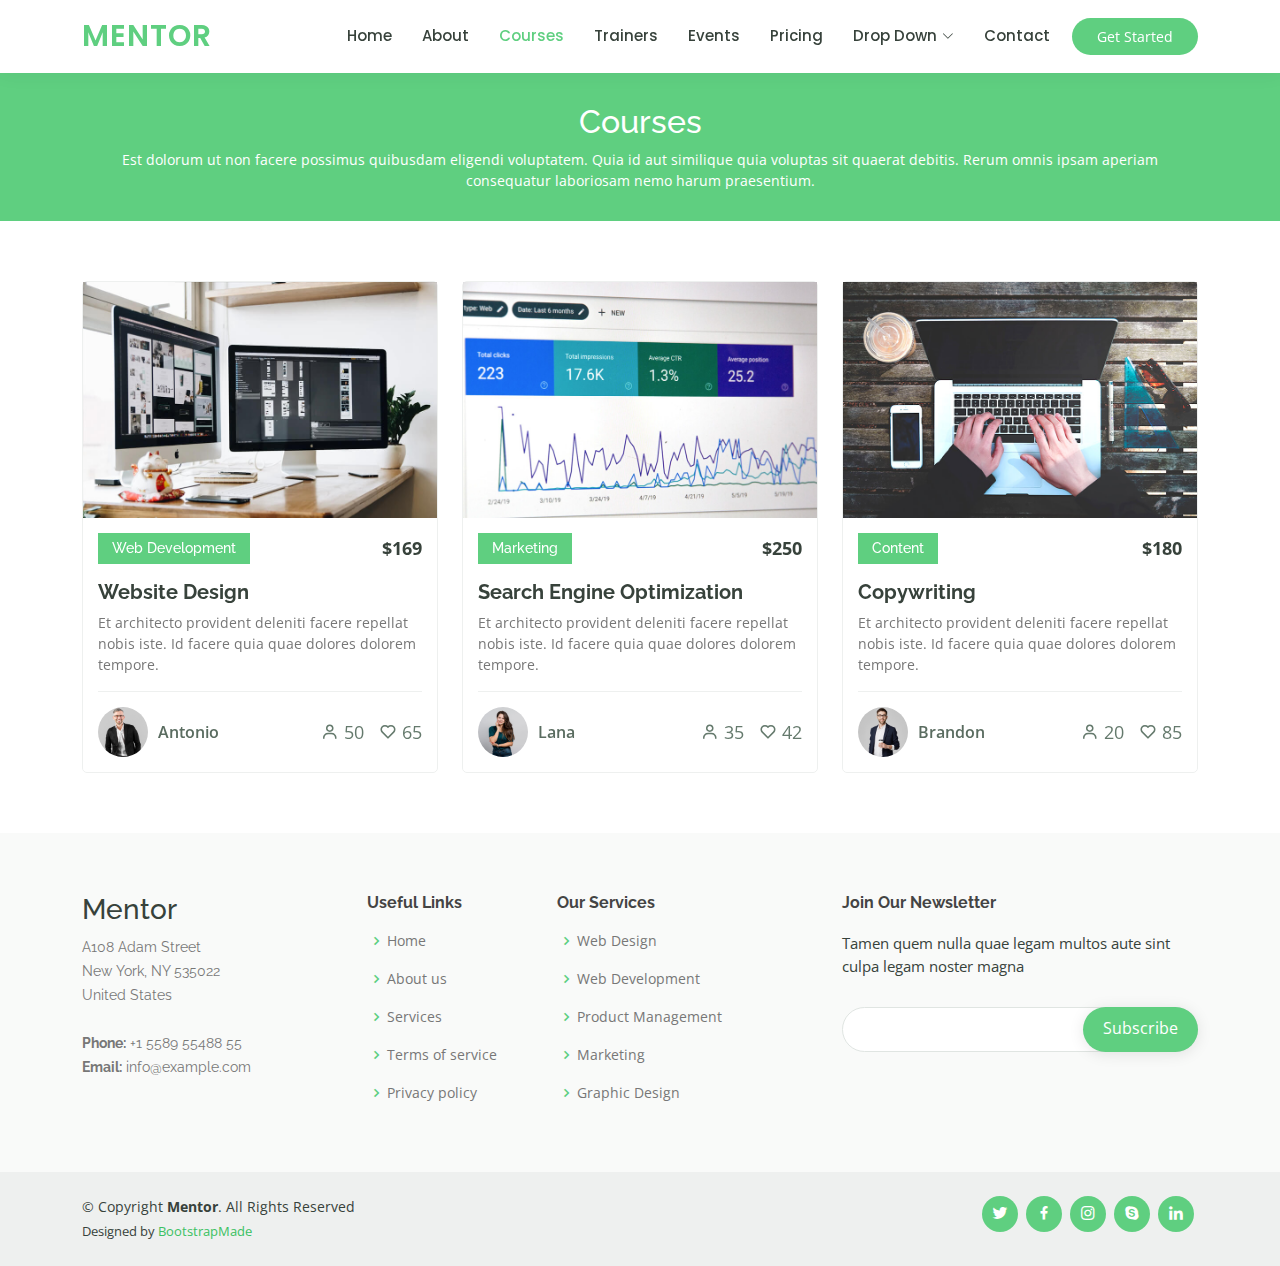
<file: courses.html>
<!DOCTYPE html>
<html lang="en">

<head>
  <meta charset="utf-8">
  <meta content="width=device-width, initial-scale=1.0" name="viewport">

  <title>Courses - Mentor Bootstrap Template</title>
  <meta content="" name="description">
  <meta content="" name="keywords">

  <!-- Favicons -->
  <link href="assets/img/favicon.png" rel="icon">
  <link href="assets/img/apple-touch-icon.png" rel="apple-touch-icon">

  <!-- Google Fonts -->
  <link href="https://fonts.googleapis.com/css?family=Open+Sans:300,300i,400,400i,600,600i,700,700i|Raleway:300,300i,400,400i,500,500i,600,600i,700,700i|Poppins:300,300i,400,400i,500,500i,600,600i,700,700i" rel="stylesheet">

  <!-- Vendor CSS Files -->
  <link href="assets/vendor/animate.css/animate.min.css" rel="stylesheet">
  <link href="assets/vendor/aos/aos.css" rel="stylesheet">
  <link href="assets/vendor/bootstrap/css/bootstrap.min.css" rel="stylesheet">
  <link href="assets/vendor/bootstrap-icons/bootstrap-icons.css" rel="stylesheet">
  <link href="assets/vendor/boxicons/css/boxicons.min.css" rel="stylesheet">
  <link href="assets/vendor/remixicon/remixicon.css" rel="stylesheet">
  <link href="assets/vendor/swiper/swiper-bundle.min.css" rel="stylesheet">

  <!-- Template Main CSS File -->
  <link href="assets/css/style.css" rel="stylesheet">

  <!-- =======================================================
  * Template Name: Mentor - v4.8.1
  * Template URL: https://bootstrapmade.com/mentor-free-education-bootstrap-theme/
  * Author: BootstrapMade.com
  * License: https://bootstrapmade.com/license/
  ======================================================== -->
</head>

<body>

  <!-- ======= Header ======= -->
  <header id="header" class="fixed-top">
    <div class="container d-flex align-items-center">

      <h1 class="logo me-auto"><a href="index.html">Mentor</a></h1>
      <!-- Uncomment below if you prefer to use an image logo -->
      <!-- <a href="index.html" class="logo me-auto"><img src="assets/img/logo.png" alt="" class="img-fluid"></a>-->

      <nav id="navbar" class="navbar order-last order-lg-0">
        <ul>
          <li><a href="index.html">Home</a></li>
          <li><a href="about.html">About</a></li>
          <li><a class="active" href="courses.html">Courses</a></li>
          <li><a href="trainers.html">Trainers</a></li>
          <li><a href="events.html">Events</a></li>
          <li><a href="pricing.html">Pricing</a></li>

          <li class="dropdown"><a href="#"><span>Drop Down</span> <i class="bi bi-chevron-down"></i></a>
            <ul>
              <li><a href="#">Drop Down 1</a></li>
              <li class="dropdown"><a href="#"><span>Deep Drop Down</span> <i class="bi bi-chevron-right"></i></a>
                <ul>
                  <li><a href="#">Deep Drop Down 1</a></li>
                  <li><a href="#">Deep Drop Down 2</a></li>
                  <li><a href="#">Deep Drop Down 3</a></li>
                  <li><a href="#">Deep Drop Down 4</a></li>
                  <li><a href="#">Deep Drop Down 5</a></li>
                </ul>
              </li>
              <li><a href="#">Drop Down 2</a></li>
              <li><a href="#">Drop Down 3</a></li>
              <li><a href="#">Drop Down 4</a></li>
            </ul>
          </li>
          <li><a href="contact.html">Contact</a></li>
        </ul>
        <i class="bi bi-list mobile-nav-toggle"></i>
      </nav><!-- .navbar -->

      <a href="courses.html" class="get-started-btn">Get Started</a>

    </div>
  </header><!-- End Header -->

  <main id="main" data-aos="fade-in">

    <!-- ======= Breadcrumbs ======= -->
    <div class="breadcrumbs">
      <div class="container">
        <h2>Courses</h2>
        <p>Est dolorum ut non facere possimus quibusdam eligendi voluptatem. Quia id aut similique quia voluptas sit quaerat debitis. Rerum omnis ipsam aperiam consequatur laboriosam nemo harum praesentium. </p>
      </div>
    </div><!-- End Breadcrumbs -->

    <!-- ======= Courses Section ======= -->
    <section id="courses" class="courses">
      <div class="container" data-aos="fade-up">

        <div class="row" data-aos="zoom-in" data-aos-delay="100">

          <div class="col-lg-4 col-md-6 d-flex align-items-stretch">
            <div class="course-item">
              <img src="assets/img/course-1.jpg" class="img-fluid" alt="...">
              <div class="course-content">
                <div class="d-flex justify-content-between align-items-center mb-3">
                  <h4>Web Development</h4>
                  <p class="price">$169</p>
                </div>

                <h3><a href="course-details.html">Website Design</a></h3>
                <p>Et architecto provident deleniti facere repellat nobis iste. Id facere quia quae dolores dolorem tempore.</p>
                <div class="trainer d-flex justify-content-between align-items-center">
                  <div class="trainer-profile d-flex align-items-center">
                    <img src="assets/img/trainers/trainer-1.jpg" class="img-fluid" alt="">
                    <span>Antonio</span>
                  </div>
                  <div class="trainer-rank d-flex align-items-center">
                    <i class="bx bx-user"></i>&nbsp;50
                    &nbsp;&nbsp;
                    <i class="bx bx-heart"></i>&nbsp;65
                  </div>
                </div>
              </div>
            </div>
          </div> <!-- End Course Item-->

          <div class="col-lg-4 col-md-6 d-flex align-items-stretch mt-4 mt-md-0">
            <div class="course-item">
              <img src="assets/img/course-2.jpg" class="img-fluid" alt="...">
              <div class="course-content">
                <div class="d-flex justify-content-between align-items-center mb-3">
                  <h4>Marketing</h4>
                  <p class="price">$250</p>
                </div>

                <h3><a href="course-details.html">Search Engine Optimization</a></h3>
                <p>Et architecto provident deleniti facere repellat nobis iste. Id facere quia quae dolores dolorem tempore.</p>
                <div class="trainer d-flex justify-content-between align-items-center">
                  <div class="trainer-profile d-flex align-items-center">
                    <img src="assets/img/trainers/trainer-2.jpg" class="img-fluid" alt="">
                    <span>Lana</span>
                  </div>
                  <div class="trainer-rank d-flex align-items-center">
                    <i class="bx bx-user"></i>&nbsp;35
                    &nbsp;&nbsp;
                    <i class="bx bx-heart"></i>&nbsp;42
                  </div>
                </div>
              </div>
            </div>
          </div> <!-- End Course Item-->

          <div class="col-lg-4 col-md-6 d-flex align-items-stretch mt-4 mt-lg-0">
            <div class="course-item">
              <img src="assets/img/course-3.jpg" class="img-fluid" alt="...">
              <div class="course-content">
                <div class="d-flex justify-content-between align-items-center mb-3">
                  <h4>Content</h4>
                  <p class="price">$180</p>
                </div>

                <h3><a href="course-details.html">Copywriting</a></h3>
                <p>Et architecto provident deleniti facere repellat nobis iste. Id facere quia quae dolores dolorem tempore.</p>
                <div class="trainer d-flex justify-content-between align-items-center">
                  <div class="trainer-profile d-flex align-items-center">
                    <img src="assets/img/trainers/trainer-3.jpg" class="img-fluid" alt="">
                    <span>Brandon</span>
                  </div>
                  <div class="trainer-rank d-flex align-items-center">
                    <i class="bx bx-user"></i>&nbsp;20
                    &nbsp;&nbsp;
                    <i class="bx bx-heart"></i>&nbsp;85
                  </div>
                </div>
              </div>
            </div>
          </div> <!-- End Course Item-->

        </div>

      </div>
    </section><!-- End Courses Section -->

  </main><!-- End #main -->

  <!-- ======= Footer ======= -->
  <footer id="footer">

    <div class="footer-top">
      <div class="container">
        <div class="row">

          <div class="col-lg-3 col-md-6 footer-contact">
            <h3>Mentor</h3>
            <p>
              A108 Adam Street <br>
              New York, NY 535022<br>
              United States <br><br>
              <strong>Phone:</strong> +1 5589 55488 55<br>
              <strong>Email:</strong> info@example.com<br>
            </p>
          </div>

          <div class="col-lg-2 col-md-6 footer-links">
            <h4>Useful Links</h4>
            <ul>
              <li><i class="bx bx-chevron-right"></i> <a href="#">Home</a></li>
              <li><i class="bx bx-chevron-right"></i> <a href="#">About us</a></li>
              <li><i class="bx bx-chevron-right"></i> <a href="#">Services</a></li>
              <li><i class="bx bx-chevron-right"></i> <a href="#">Terms of service</a></li>
              <li><i class="bx bx-chevron-right"></i> <a href="#">Privacy policy</a></li>
            </ul>
          </div>

          <div class="col-lg-3 col-md-6 footer-links">
            <h4>Our Services</h4>
            <ul>
              <li><i class="bx bx-chevron-right"></i> <a href="#">Web Design</a></li>
              <li><i class="bx bx-chevron-right"></i> <a href="#">Web Development</a></li>
              <li><i class="bx bx-chevron-right"></i> <a href="#">Product Management</a></li>
              <li><i class="bx bx-chevron-right"></i> <a href="#">Marketing</a></li>
              <li><i class="bx bx-chevron-right"></i> <a href="#">Graphic Design</a></li>
            </ul>
          </div>

          <div class="col-lg-4 col-md-6 footer-newsletter">
            <h4>Join Our Newsletter</h4>
            <p>Tamen quem nulla quae legam multos aute sint culpa legam noster magna</p>
            <form action="" method="post">
              <input type="email" name="email"><input type="submit" value="Subscribe">
            </form>
          </div>

        </div>
      </div>
    </div>

    <div class="container d-md-flex py-4">

      <div class="me-md-auto text-center text-md-start">
        <div class="copyright">
          &copy; Copyright <strong><span>Mentor</span></strong>. All Rights Reserved
        </div>
        <div class="credits">
          <!-- All the links in the footer should remain intact. -->
          <!-- You can delete the links only if you purchased the pro version. -->
          <!-- Licensing information: https://bootstrapmade.com/license/ -->
          <!-- Purchase the pro version with working PHP/AJAX contact form: https://bootstrapmade.com/mentor-free-education-bootstrap-theme/ -->
          Designed by <a href="https://bootstrapmade.com/">BootstrapMade</a>
        </div>
      </div>
      <div class="social-links text-center text-md-right pt-3 pt-md-0">
        <a href="#" class="twitter"><i class="bx bxl-twitter"></i></a>
        <a href="#" class="facebook"><i class="bx bxl-facebook"></i></a>
        <a href="#" class="instagram"><i class="bx bxl-instagram"></i></a>
        <a href="#" class="google-plus"><i class="bx bxl-skype"></i></a>
        <a href="#" class="linkedin"><i class="bx bxl-linkedin"></i></a>
      </div>
    </div>
  </footer><!-- End Footer -->

  <div id="preloader"></div>
  <a href="#" class="back-to-top d-flex align-items-center justify-content-center"><i class="bi bi-arrow-up-short"></i></a>

  <!-- Vendor JS Files -->
  <script src="assets/vendor/purecounter/purecounter_vanilla.js"></script>
  <script src="assets/vendor/aos/aos.js"></script>
  <script src="assets/vendor/bootstrap/js/bootstrap.bundle.min.js"></script>
  <script src="assets/vendor/swiper/swiper-bundle.min.js"></script>
  <script src="assets/vendor/php-email-form/validate.js"></script>

  <!-- Template Main JS File -->
  <script src="assets/js/main.js"></script>

</body>

</html>
</file>
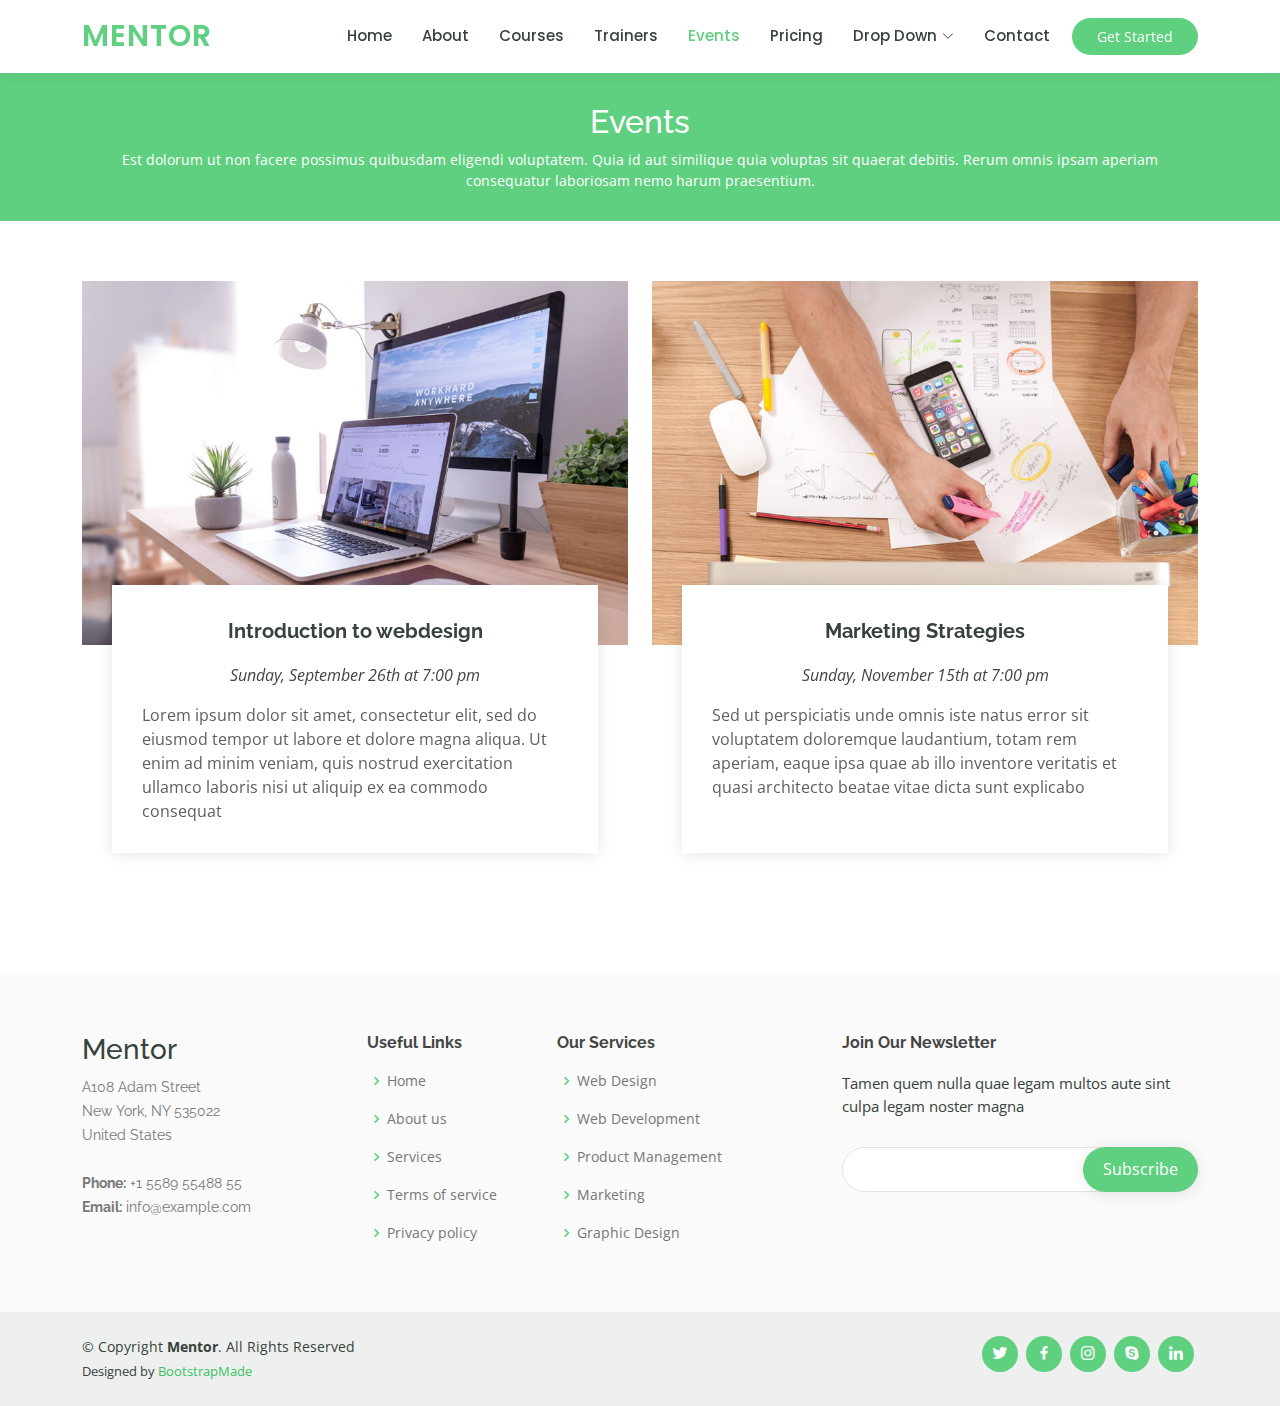
<file: events.html>
<!DOCTYPE html>
<html lang="en">

<head>
  <meta charset="utf-8">
  <meta content="width=device-width, initial-scale=1.0" name="viewport">

  <title>Events - Mentor Bootstrap Template</title>
  <meta content="" name="description">
  <meta content="" name="keywords">

  <!-- Favicons -->
  <link href="assets/img/favicon.png" rel="icon">
  <link href="assets/img/apple-touch-icon.png" rel="apple-touch-icon">

  <!-- Google Fonts -->
  <link href="https://fonts.googleapis.com/css?family=Open+Sans:300,300i,400,400i,600,600i,700,700i|Raleway:300,300i,400,400i,500,500i,600,600i,700,700i|Poppins:300,300i,400,400i,500,500i,600,600i,700,700i" rel="stylesheet">

  <!-- Vendor CSS Files -->
  <link href="assets/vendor/animate.css/animate.min.css" rel="stylesheet">
  <link href="assets/vendor/aos/aos.css" rel="stylesheet">
  <link href="assets/vendor/bootstrap/css/bootstrap.min.css" rel="stylesheet">
  <link href="assets/vendor/bootstrap-icons/bootstrap-icons.css" rel="stylesheet">
  <link href="assets/vendor/boxicons/css/boxicons.min.css" rel="stylesheet">
  <link href="assets/vendor/remixicon/remixicon.css" rel="stylesheet">
  <link href="assets/vendor/swiper/swiper-bundle.min.css" rel="stylesheet">

  <!-- Template Main CSS File -->
  <link href="assets/css/style.css" rel="stylesheet">

  <!-- =======================================================
  * Template Name: Mentor - v4.8.1
  * Template URL: https://bootstrapmade.com/mentor-free-education-bootstrap-theme/
  * Author: BootstrapMade.com
  * License: https://bootstrapmade.com/license/
  ======================================================== -->
</head>

<body>

  <!-- ======= Header ======= -->
  <header id="header" class="fixed-top">
    <div class="container d-flex align-items-center">

      <h1 class="logo me-auto"><a href="index.html">Mentor</a></h1>
      <!-- Uncomment below if you prefer to use an image logo -->
      <!-- <a href="index.html" class="logo me-auto"><img src="assets/img/logo.png" alt="" class="img-fluid"></a>-->

      <nav id="navbar" class="navbar order-last order-lg-0">
        <ul>
          <li><a href="index.html">Home</a></li>
          <li><a href="about.html">About</a></li>
          <li><a href="courses.html">Courses</a></li>
          <li><a href="trainers.html">Trainers</a></li>
          <li><a class="active" href="events.html">Events</a></li>
          <li><a href="pricing.html">Pricing</a></li>

          <li class="dropdown"><a href="#"><span>Drop Down</span> <i class="bi bi-chevron-down"></i></a>
            <ul>
              <li><a href="#">Drop Down 1</a></li>
              <li class="dropdown"><a href="#"><span>Deep Drop Down</span> <i class="bi bi-chevron-right"></i></a>
                <ul>
                  <li><a href="#">Deep Drop Down 1</a></li>
                  <li><a href="#">Deep Drop Down 2</a></li>
                  <li><a href="#">Deep Drop Down 3</a></li>
                  <li><a href="#">Deep Drop Down 4</a></li>
                  <li><a href="#">Deep Drop Down 5</a></li>
                </ul>
              </li>
              <li><a href="#">Drop Down 2</a></li>
              <li><a href="#">Drop Down 3</a></li>
              <li><a href="#">Drop Down 4</a></li>
            </ul>
          </li>
          <li><a href="contact.html">Contact</a></li>
        </ul>
        <i class="bi bi-list mobile-nav-toggle"></i>
      </nav><!-- .navbar -->

      <a href="courses.html" class="get-started-btn">Get Started</a>

    </div>
  </header><!-- End Header -->

  <main id="main">

    <!-- ======= Breadcrumbs ======= -->
    <div class="breadcrumbs" data-aos="fade-in">
      <div class="container">
        <h2>Events</h2>
        <p>Est dolorum ut non facere possimus quibusdam eligendi voluptatem. Quia id aut similique quia voluptas sit quaerat debitis. Rerum omnis ipsam aperiam consequatur laboriosam nemo harum praesentium. </p>
      </div>
    </div><!-- End Breadcrumbs -->

    <!-- ======= Events Section ======= -->
    <section id="events" class="events">
      <div class="container" data-aos="fade-up">

        <div class="row">
          <div class="col-md-6 d-flex align-items-stretch">
            <div class="card">
              <div class="card-img">
                <img src="assets/img/events-1.jpg" alt="...">
              </div>
              <div class="card-body">
                <h5 class="card-title"><a href="">Introduction to webdesign</a></h5>
                <p class="fst-italic text-center">Sunday, September 26th at 7:00 pm</p>
                <p class="card-text">Lorem ipsum dolor sit amet, consectetur elit, sed do eiusmod tempor ut labore et dolore magna aliqua. Ut enim ad minim veniam, quis nostrud exercitation ullamco laboris nisi ut aliquip ex ea commodo consequat</p>
              </div>
            </div>
          </div>
          <div class="col-md-6 d-flex align-items-stretch">
            <div class="card">
              <div class="card-img">
                <img src="assets/img/events-2.jpg" alt="...">
              </div>
              <div class="card-body">
                <h5 class="card-title"><a href="">Marketing Strategies</a></h5>
                <p class="fst-italic text-center">Sunday, November 15th at 7:00 pm</p>
                <p class="card-text">Sed ut perspiciatis unde omnis iste natus error sit voluptatem doloremque laudantium, totam rem aperiam, eaque ipsa quae ab illo inventore veritatis et quasi architecto beatae vitae dicta sunt explicabo</p>
              </div>
            </div>

          </div>
        </div>

      </div>
    </section><!-- End Events Section -->

  </main><!-- End #main -->

  <!-- ======= Footer ======= -->
  <footer id="footer">

    <div class="footer-top">
      <div class="container">
        <div class="row">

          <div class="col-lg-3 col-md-6 footer-contact">
            <h3>Mentor</h3>
            <p>
              A108 Adam Street <br>
              New York, NY 535022<br>
              United States <br><br>
              <strong>Phone:</strong> +1 5589 55488 55<br>
              <strong>Email:</strong> info@example.com<br>
            </p>
          </div>

          <div class="col-lg-2 col-md-6 footer-links">
            <h4>Useful Links</h4>
            <ul>
              <li><i class="bx bx-chevron-right"></i> <a href="#">Home</a></li>
              <li><i class="bx bx-chevron-right"></i> <a href="#">About us</a></li>
              <li><i class="bx bx-chevron-right"></i> <a href="#">Services</a></li>
              <li><i class="bx bx-chevron-right"></i> <a href="#">Terms of service</a></li>
              <li><i class="bx bx-chevron-right"></i> <a href="#">Privacy policy</a></li>
            </ul>
          </div>

          <div class="col-lg-3 col-md-6 footer-links">
            <h4>Our Services</h4>
            <ul>
              <li><i class="bx bx-chevron-right"></i> <a href="#">Web Design</a></li>
              <li><i class="bx bx-chevron-right"></i> <a href="#">Web Development</a></li>
              <li><i class="bx bx-chevron-right"></i> <a href="#">Product Management</a></li>
              <li><i class="bx bx-chevron-right"></i> <a href="#">Marketing</a></li>
              <li><i class="bx bx-chevron-right"></i> <a href="#">Graphic Design</a></li>
            </ul>
          </div>

          <div class="col-lg-4 col-md-6 footer-newsletter">
            <h4>Join Our Newsletter</h4>
            <p>Tamen quem nulla quae legam multos aute sint culpa legam noster magna</p>
            <form action="" method="post">
              <input type="email" name="email"><input type="submit" value="Subscribe">
            </form>
          </div>

        </div>
      </div>
    </div>

    <div class="container d-md-flex py-4">

      <div class="me-md-auto text-center text-md-start">
        <div class="copyright">
          &copy; Copyright <strong><span>Mentor</span></strong>. All Rights Reserved
        </div>
        <div class="credits">
          <!-- All the links in the footer should remain intact. -->
          <!-- You can delete the links only if you purchased the pro version. -->
          <!-- Licensing information: https://bootstrapmade.com/license/ -->
          <!-- Purchase the pro version with working PHP/AJAX contact form: https://bootstrapmade.com/mentor-free-education-bootstrap-theme/ -->
          Designed by <a href="https://bootstrapmade.com/">BootstrapMade</a>
        </div>
      </div>
      <div class="social-links text-center text-md-right pt-3 pt-md-0">
        <a href="#" class="twitter"><i class="bx bxl-twitter"></i></a>
        <a href="#" class="facebook"><i class="bx bxl-facebook"></i></a>
        <a href="#" class="instagram"><i class="bx bxl-instagram"></i></a>
        <a href="#" class="google-plus"><i class="bx bxl-skype"></i></a>
        <a href="#" class="linkedin"><i class="bx bxl-linkedin"></i></a>
      </div>
    </div>
  </footer><!-- End Footer -->

  <div id="preloader"></div>
  <a href="#" class="back-to-top d-flex align-items-center justify-content-center"><i class="bi bi-arrow-up-short"></i></a>

  <!-- Vendor JS Files -->
  <script src="assets/vendor/purecounter/purecounter_vanilla.js"></script>
  <script src="assets/vendor/aos/aos.js"></script>
  <script src="assets/vendor/bootstrap/js/bootstrap.bundle.min.js"></script>
  <script src="assets/vendor/swiper/swiper-bundle.min.js"></script>
  <script src="assets/vendor/php-email-form/validate.js"></script>

  <!-- Template Main JS File -->
  <script src="assets/js/main.js"></script>

</body>

</html>
</file>
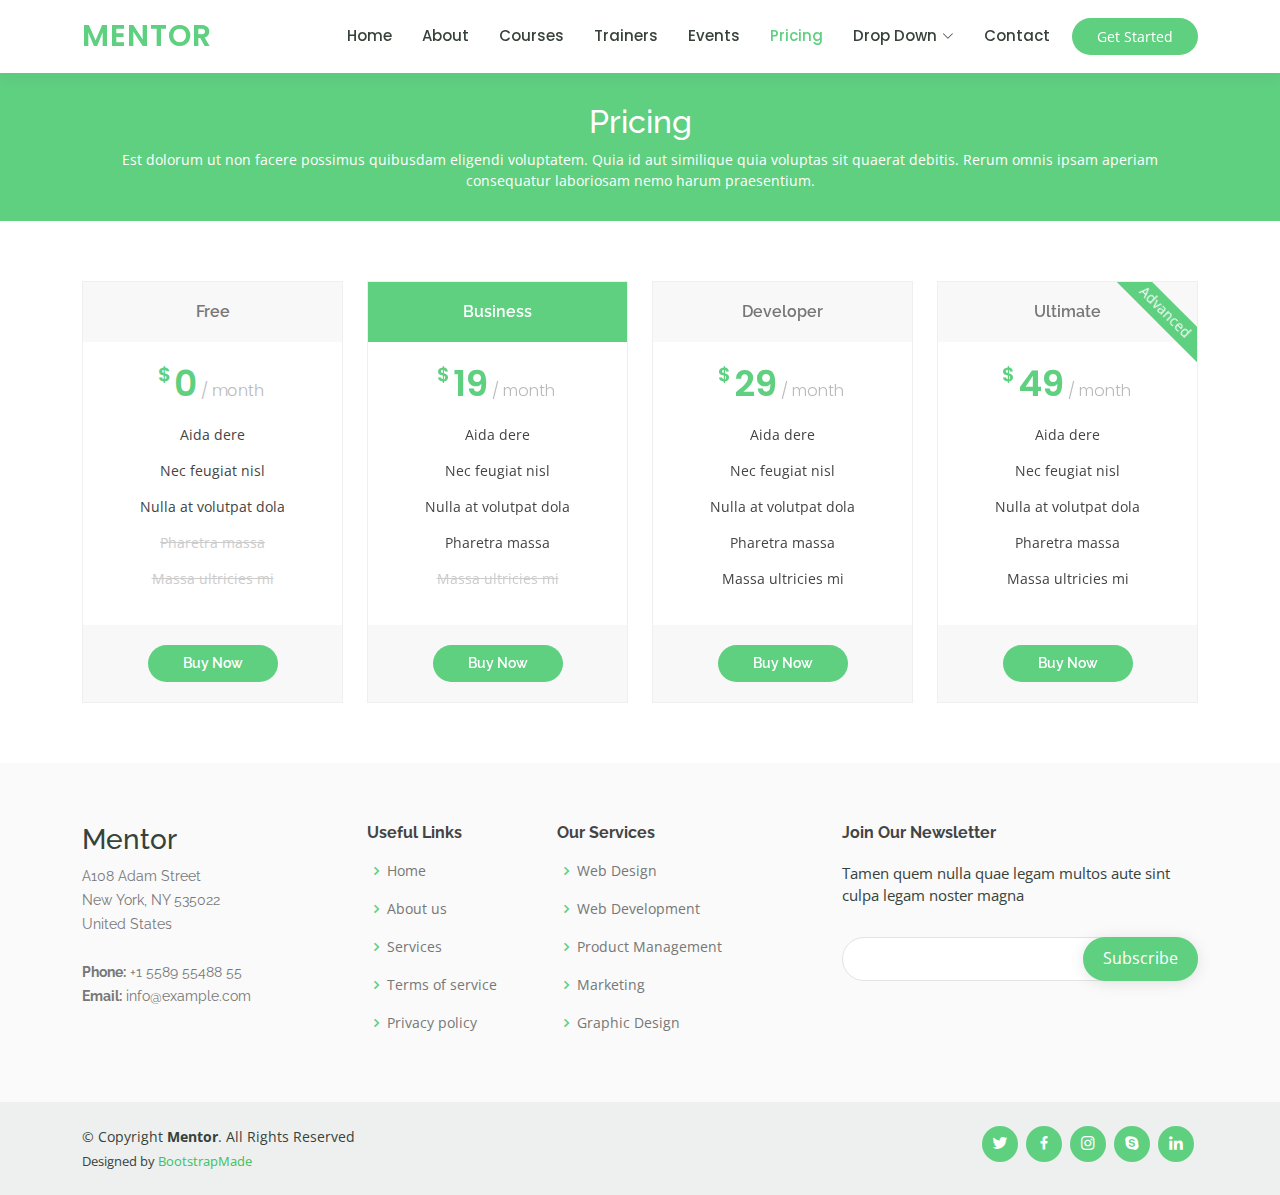
<file: pricing.html>
<!DOCTYPE html>
<html lang="en">

<head>
  <meta charset="utf-8">
  <meta content="width=device-width, initial-scale=1.0" name="viewport">

  <title>Pricing - Mentor Bootstrap Template</title>
  <meta content="" name="description">
  <meta content="" name="keywords">

  <!-- Favicons -->
  <link href="assets/img/favicon.png" rel="icon">
  <link href="assets/img/apple-touch-icon.png" rel="apple-touch-icon">

  <!-- Google Fonts -->
  <link href="https://fonts.googleapis.com/css?family=Open+Sans:300,300i,400,400i,600,600i,700,700i|Raleway:300,300i,400,400i,500,500i,600,600i,700,700i|Poppins:300,300i,400,400i,500,500i,600,600i,700,700i" rel="stylesheet">

  <!-- Vendor CSS Files -->
  <link href="assets/vendor/animate.css/animate.min.css" rel="stylesheet">
  <link href="assets/vendor/aos/aos.css" rel="stylesheet">
  <link href="assets/vendor/bootstrap/css/bootstrap.min.css" rel="stylesheet">
  <link href="assets/vendor/bootstrap-icons/bootstrap-icons.css" rel="stylesheet">
  <link href="assets/vendor/boxicons/css/boxicons.min.css" rel="stylesheet">
  <link href="assets/vendor/remixicon/remixicon.css" rel="stylesheet">
  <link href="assets/vendor/swiper/swiper-bundle.min.css" rel="stylesheet">

  <!-- Template Main CSS File -->
  <link href="assets/css/style.css" rel="stylesheet">

  <!-- =======================================================
  * Template Name: Mentor - v4.8.1
  * Template URL: https://bootstrapmade.com/mentor-free-education-bootstrap-theme/
  * Author: BootstrapMade.com
  * License: https://bootstrapmade.com/license/
  ======================================================== -->
</head>

<body>

  <!-- ======= Header ======= -->
  <header id="header" class="fixed-top">
    <div class="container d-flex align-items-center">

      <h1 class="logo me-auto"><a href="index.html">Mentor</a></h1>
      <!-- Uncomment below if you prefer to use an image logo -->
      <!-- <a href="index.html" class="logo me-auto"><img src="assets/img/logo.png" alt="" class="img-fluid"></a>-->

      <nav id="navbar" class="navbar order-last order-lg-0">
        <ul>
          <li><a href="index.html">Home</a></li>
          <li><a href="about.html">About</a></li>
          <li><a href="courses.html">Courses</a></li>
          <li><a href="trainers.html">Trainers</a></li>
          <li><a href="events.html">Events</a></li>
          <li><a class="active" href="pricing.html">Pricing</a></li>

          <li class="dropdown"><a href="#"><span>Drop Down</span> <i class="bi bi-chevron-down"></i></a>
            <ul>
              <li><a href="#">Drop Down 1</a></li>
              <li class="dropdown"><a href="#"><span>Deep Drop Down</span> <i class="bi bi-chevron-right"></i></a>
                <ul>
                  <li><a href="#">Deep Drop Down 1</a></li>
                  <li><a href="#">Deep Drop Down 2</a></li>
                  <li><a href="#">Deep Drop Down 3</a></li>
                  <li><a href="#">Deep Drop Down 4</a></li>
                  <li><a href="#">Deep Drop Down 5</a></li>
                </ul>
              </li>
              <li><a href="#">Drop Down 2</a></li>
              <li><a href="#">Drop Down 3</a></li>
              <li><a href="#">Drop Down 4</a></li>
            </ul>
          </li>
          <li><a href="contact.html">Contact</a></li>
        </ul>
        <i class="bi bi-list mobile-nav-toggle"></i>
      </nav><!-- .navbar -->

      <a href="courses.html" class="get-started-btn">Get Started</a>

    </div>
  </header><!-- End Header -->

  <main id="main">
    <!-- ======= Breadcrumbs ======= -->
    <div class="breadcrumbs" data-aos="fade-in">
      <div class="container">
        <h2>Pricing</h2>
        <p>Est dolorum ut non facere possimus quibusdam eligendi voluptatem. Quia id aut similique quia voluptas sit quaerat debitis. Rerum omnis ipsam aperiam consequatur laboriosam nemo harum praesentium. </p>
      </div>
    </div><!-- End Breadcrumbs -->

    <!-- ======= Pricing Section ======= -->
    <section id="pricing" class="pricing">
      <div class="container" data-aos="fade-up">

        <div class="row">

          <div class="col-lg-3 col-md-6">
            <div class="box">
              <h3>Free</h3>
              <h4><sup>$</sup>0<span> / month</span></h4>
              <ul>
                <li>Aida dere</li>
                <li>Nec feugiat nisl</li>
                <li>Nulla at volutpat dola</li>
                <li class="na">Pharetra massa</li>
                <li class="na">Massa ultricies mi</li>
              </ul>
              <div class="btn-wrap">
                <a href="#" class="btn-buy">Buy Now</a>
              </div>
            </div>
          </div>

          <div class="col-lg-3 col-md-6 mt-4 mt-md-0">
            <div class="box featured">
              <h3>Business</h3>
              <h4><sup>$</sup>19<span> / month</span></h4>
              <ul>
                <li>Aida dere</li>
                <li>Nec feugiat nisl</li>
                <li>Nulla at volutpat dola</li>
                <li>Pharetra massa</li>
                <li class="na">Massa ultricies mi</li>
              </ul>
              <div class="btn-wrap">
                <a href="#" class="btn-buy">Buy Now</a>
              </div>
            </div>
          </div>

          <div class="col-lg-3 col-md-6 mt-4 mt-lg-0">
            <div class="box">
              <h3>Developer</h3>
              <h4><sup>$</sup>29<span> / month</span></h4>
              <ul>
                <li>Aida dere</li>
                <li>Nec feugiat nisl</li>
                <li>Nulla at volutpat dola</li>
                <li>Pharetra massa</li>
                <li>Massa ultricies mi</li>
              </ul>
              <div class="btn-wrap">
                <a href="#" class="btn-buy">Buy Now</a>
              </div>
            </div>
          </div>

          <div class="col-lg-3 col-md-6 mt-4 mt-lg-0">
            <div class="box">
              <span class="advanced">Advanced</span>
              <h3>Ultimate</h3>
              <h4><sup>$</sup>49<span> / month</span></h4>
              <ul>
                <li>Aida dere</li>
                <li>Nec feugiat nisl</li>
                <li>Nulla at volutpat dola</li>
                <li>Pharetra massa</li>
                <li>Massa ultricies mi</li>
              </ul>
              <div class="btn-wrap">
                <a href="#" class="btn-buy">Buy Now</a>
              </div>
            </div>
          </div>

        </div>

      </div>
    </section><!-- End Pricing Section -->

  </main><!-- End #main -->

  <!-- ======= Footer ======= -->
  <footer id="footer">

    <div class="footer-top">
      <div class="container">
        <div class="row">

          <div class="col-lg-3 col-md-6 footer-contact">
            <h3>Mentor</h3>
            <p>
              A108 Adam Street <br>
              New York, NY 535022<br>
              United States <br><br>
              <strong>Phone:</strong> +1 5589 55488 55<br>
              <strong>Email:</strong> info@example.com<br>
            </p>
          </div>

          <div class="col-lg-2 col-md-6 footer-links">
            <h4>Useful Links</h4>
            <ul>
              <li><i class="bx bx-chevron-right"></i> <a href="#">Home</a></li>
              <li><i class="bx bx-chevron-right"></i> <a href="#">About us</a></li>
              <li><i class="bx bx-chevron-right"></i> <a href="#">Services</a></li>
              <li><i class="bx bx-chevron-right"></i> <a href="#">Terms of service</a></li>
              <li><i class="bx bx-chevron-right"></i> <a href="#">Privacy policy</a></li>
            </ul>
          </div>

          <div class="col-lg-3 col-md-6 footer-links">
            <h4>Our Services</h4>
            <ul>
              <li><i class="bx bx-chevron-right"></i> <a href="#">Web Design</a></li>
              <li><i class="bx bx-chevron-right"></i> <a href="#">Web Development</a></li>
              <li><i class="bx bx-chevron-right"></i> <a href="#">Product Management</a></li>
              <li><i class="bx bx-chevron-right"></i> <a href="#">Marketing</a></li>
              <li><i class="bx bx-chevron-right"></i> <a href="#">Graphic Design</a></li>
            </ul>
          </div>

          <div class="col-lg-4 col-md-6 footer-newsletter">
            <h4>Join Our Newsletter</h4>
            <p>Tamen quem nulla quae legam multos aute sint culpa legam noster magna</p>
            <form action="" method="post">
              <input type="email" name="email"><input type="submit" value="Subscribe">
            </form>
          </div>

        </div>
      </div>
    </div>

    <div class="container d-md-flex py-4">

      <div class="me-md-auto text-center text-md-start">
        <div class="copyright">
          &copy; Copyright <strong><span>Mentor</span></strong>. All Rights Reserved
        </div>
        <div class="credits">
          <!-- All the links in the footer should remain intact. -->
          <!-- You can delete the links only if you purchased the pro version. -->
          <!-- Licensing information: https://bootstrapmade.com/license/ -->
          <!-- Purchase the pro version with working PHP/AJAX contact form: https://bootstrapmade.com/mentor-free-education-bootstrap-theme/ -->
          Designed by <a href="https://bootstrapmade.com/">BootstrapMade</a>
        </div>
      </div>
      <div class="social-links text-center text-md-right pt-3 pt-md-0">
        <a href="#" class="twitter"><i class="bx bxl-twitter"></i></a>
        <a href="#" class="facebook"><i class="bx bxl-facebook"></i></a>
        <a href="#" class="instagram"><i class="bx bxl-instagram"></i></a>
        <a href="#" class="google-plus"><i class="bx bxl-skype"></i></a>
        <a href="#" class="linkedin"><i class="bx bxl-linkedin"></i></a>
      </div>
    </div>
  </footer><!-- End Footer -->

  <div id="preloader"></div>
  <a href="#" class="back-to-top d-flex align-items-center justify-content-center"><i class="bi bi-arrow-up-short"></i></a>

  <!-- Vendor JS Files -->
  <script src="assets/vendor/purecounter/purecounter_vanilla.js"></script>
  <script src="assets/vendor/aos/aos.js"></script>
  <script src="assets/vendor/bootstrap/js/bootstrap.bundle.min.js"></script>
  <script src="assets/vendor/swiper/swiper-bundle.min.js"></script>
  <script src="assets/vendor/php-email-form/validate.js"></script>

  <!-- Template Main JS File -->
  <script src="assets/js/main.js"></script>

</body>

</html>
</file>
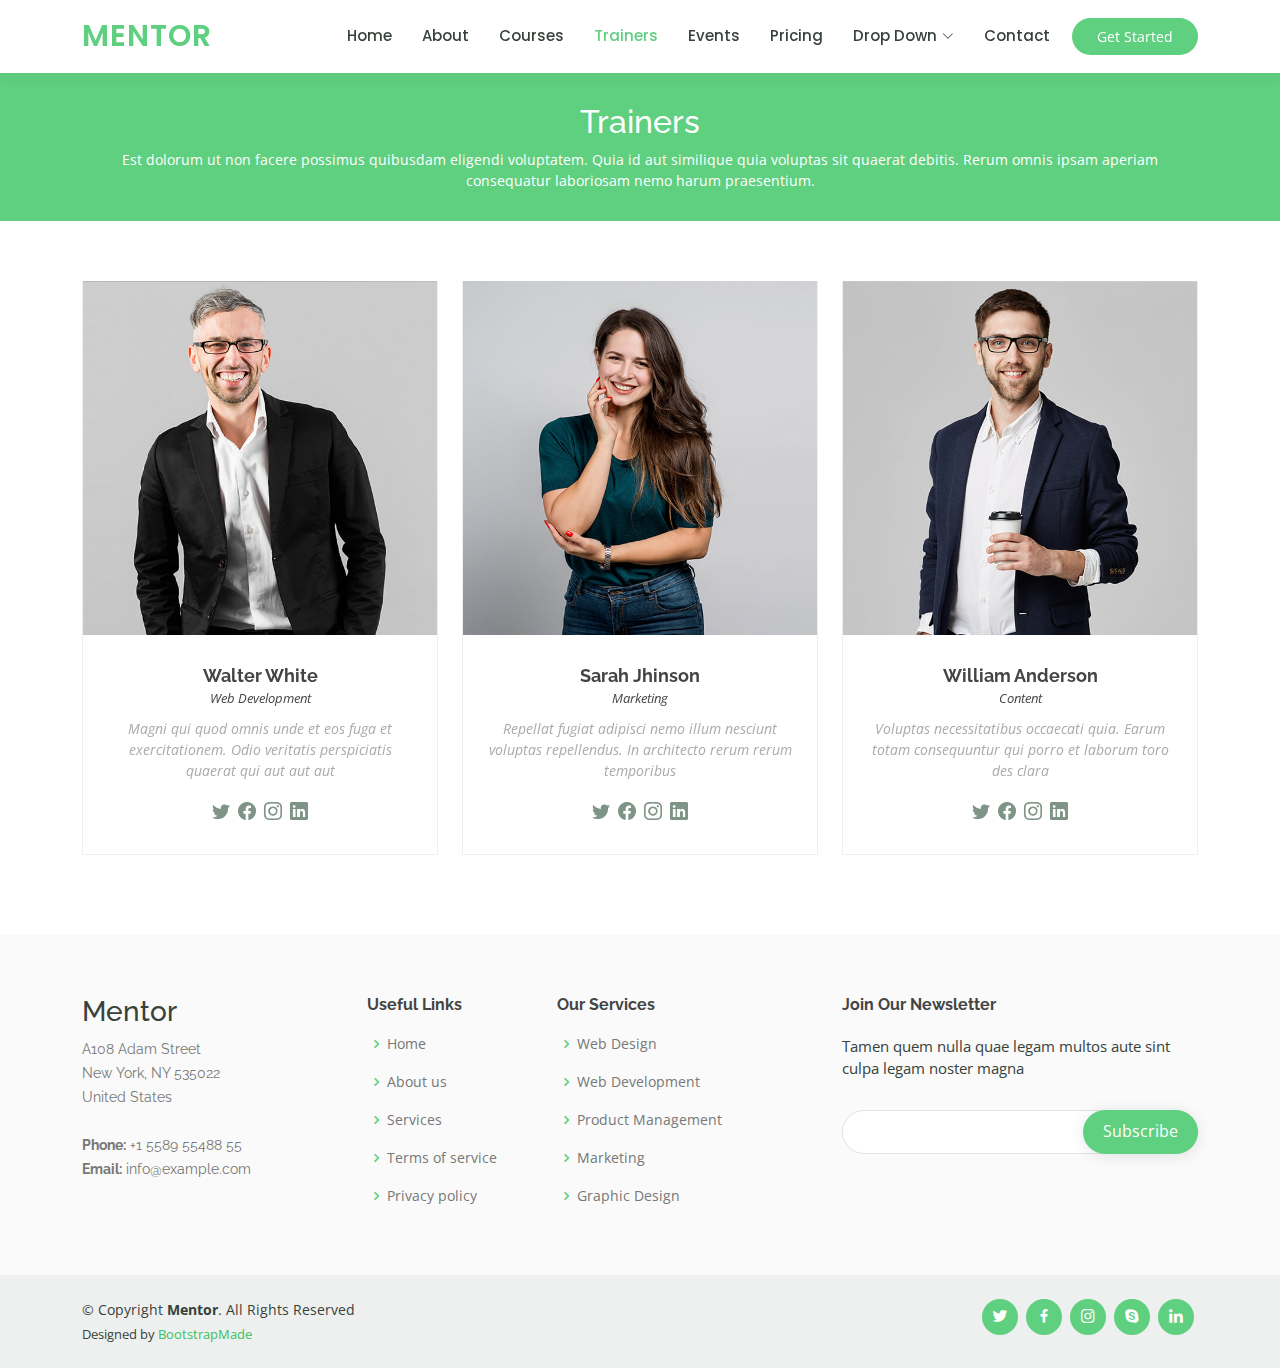
<file: trainers.html>
<!DOCTYPE html>
<html lang="en">

<head>
  <meta charset="utf-8">
  <meta content="width=device-width, initial-scale=1.0" name="viewport">

  <title>Trainers - Mentor Bootstrap Template</title>
  <meta content="" name="description">
  <meta content="" name="keywords">

  <!-- Favicons -->
  <link href="assets/img/favicon.png" rel="icon">
  <link href="assets/img/apple-touch-icon.png" rel="apple-touch-icon">

  <!-- Google Fonts -->
  <link href="https://fonts.googleapis.com/css?family=Open+Sans:300,300i,400,400i,600,600i,700,700i|Raleway:300,300i,400,400i,500,500i,600,600i,700,700i|Poppins:300,300i,400,400i,500,500i,600,600i,700,700i" rel="stylesheet">

  <!-- Vendor CSS Files -->
  <link href="assets/vendor/animate.css/animate.min.css" rel="stylesheet">
  <link href="assets/vendor/aos/aos.css" rel="stylesheet">
  <link href="assets/vendor/bootstrap/css/bootstrap.min.css" rel="stylesheet">
  <link href="assets/vendor/bootstrap-icons/bootstrap-icons.css" rel="stylesheet">
  <link href="assets/vendor/boxicons/css/boxicons.min.css" rel="stylesheet">
  <link href="assets/vendor/remixicon/remixicon.css" rel="stylesheet">
  <link href="assets/vendor/swiper/swiper-bundle.min.css" rel="stylesheet">

  <!-- Template Main CSS File -->
  <link href="assets/css/style.css" rel="stylesheet">

  <!-- =======================================================
  * Template Name: Mentor - v4.8.1
  * Template URL: https://bootstrapmade.com/mentor-free-education-bootstrap-theme/
  * Author: BootstrapMade.com
  * License: https://bootstrapmade.com/license/
  ======================================================== -->
</head>

<body>

  <!-- ======= Header ======= -->
  <header id="header" class="fixed-top">
    <div class="container d-flex align-items-center">

      <h1 class="logo me-auto"><a href="index.html">Mentor</a></h1>
      <!-- Uncomment below if you prefer to use an image logo -->
      <!-- <a href="index.html" class="logo me-auto"><img src="assets/img/logo.png" alt="" class="img-fluid"></a>-->

      <nav id="navbar" class="navbar order-last order-lg-0">
        <ul>
          <li><a href="index.html">Home</a></li>
          <li><a href="about.html">About</a></li>
          <li><a href="courses.html">Courses</a></li>
          <li><a class="active" href="trainers.html">Trainers</a></li>
          <li><a href="events.html">Events</a></li>
          <li><a href="pricing.html">Pricing</a></li>

          <li class="dropdown"><a href="#"><span>Drop Down</span> <i class="bi bi-chevron-down"></i></a>
            <ul>
              <li><a href="#">Drop Down 1</a></li>
              <li class="dropdown"><a href="#"><span>Deep Drop Down</span> <i class="bi bi-chevron-right"></i></a>
                <ul>
                  <li><a href="#">Deep Drop Down 1</a></li>
                  <li><a href="#">Deep Drop Down 2</a></li>
                  <li><a href="#">Deep Drop Down 3</a></li>
                  <li><a href="#">Deep Drop Down 4</a></li>
                  <li><a href="#">Deep Drop Down 5</a></li>
                </ul>
              </li>
              <li><a href="#">Drop Down 2</a></li>
              <li><a href="#">Drop Down 3</a></li>
              <li><a href="#">Drop Down 4</a></li>
            </ul>
          </li>
          <li><a href="contact.html">Contact</a></li>
        </ul>
        <i class="bi bi-list mobile-nav-toggle"></i>
      </nav><!-- .navbar -->

      <a href="courses.html" class="get-started-btn">Get Started</a>

    </div>
  </header><!-- End Header -->

  <main id="main" data-aos="fade-in">

    <!-- ======= Breadcrumbs ======= -->
    <div class="breadcrumbs">
      <div class="container">
        <h2>Trainers</h2>
        <p>Est dolorum ut non facere possimus quibusdam eligendi voluptatem. Quia id aut similique quia voluptas sit quaerat debitis. Rerum omnis ipsam aperiam consequatur laboriosam nemo harum praesentium. </p>
      </div>
    </div><!-- End Breadcrumbs -->

    <!-- ======= Trainers Section ======= -->
    <section id="trainers" class="trainers">
      <div class="container" data-aos="fade-up">

        <div class="row" data-aos="zoom-in" data-aos-delay="100">
          <div class="col-lg-4 col-md-6 d-flex align-items-stretch">
            <div class="member">
              <img src="assets/img/trainers/trainer-1.jpg" class="img-fluid" alt="">
              <div class="member-content">
                <h4>Walter White</h4>
                <span>Web Development</span>
                <p>
                  Magni qui quod omnis unde et eos fuga et exercitationem. Odio veritatis perspiciatis quaerat qui aut aut aut
                </p>
                <div class="social">
                  <a href=""><i class="bi bi-twitter"></i></a>
                  <a href=""><i class="bi bi-facebook"></i></a>
                  <a href=""><i class="bi bi-instagram"></i></a>
                  <a href=""><i class="bi bi-linkedin"></i></a>
                </div>
              </div>
            </div>
          </div>

          <div class="col-lg-4 col-md-6 d-flex align-items-stretch">
            <div class="member">
              <img src="assets/img/trainers/trainer-2.jpg" class="img-fluid" alt="">
              <div class="member-content">
                <h4>Sarah Jhinson</h4>
                <span>Marketing</span>
                <p>
                  Repellat fugiat adipisci nemo illum nesciunt voluptas repellendus. In architecto rerum rerum temporibus
                </p>
                <div class="social">
                  <a href=""><i class="bi bi-twitter"></i></a>
                  <a href=""><i class="bi bi-facebook"></i></a>
                  <a href=""><i class="bi bi-instagram"></i></a>
                  <a href=""><i class="bi bi-linkedin"></i></a>
                </div>
              </div>
            </div>
          </div>

          <div class="col-lg-4 col-md-6 d-flex align-items-stretch">
            <div class="member">
              <img src="assets/img/trainers/trainer-3.jpg" class="img-fluid" alt="">
              <div class="member-content">
                <h4>William Anderson</h4>
                <span>Content</span>
                <p>
                  Voluptas necessitatibus occaecati quia. Earum totam consequuntur qui porro et laborum toro des clara
                </p>
                <div class="social">
                  <a href=""><i class="bi bi-twitter"></i></a>
                  <a href=""><i class="bi bi-facebook"></i></a>
                  <a href=""><i class="bi bi-instagram"></i></a>
                  <a href=""><i class="bi bi-linkedin"></i></a>
                </div>
              </div>
            </div>
          </div>

        </div>

      </div>
    </section><!-- End Trainers Section -->

  </main><!-- End #main -->

  <!-- ======= Footer ======= -->
  <footer id="footer">

    <div class="footer-top">
      <div class="container">
        <div class="row">

          <div class="col-lg-3 col-md-6 footer-contact">
            <h3>Mentor</h3>
            <p>
              A108 Adam Street <br>
              New York, NY 535022<br>
              United States <br><br>
              <strong>Phone:</strong> +1 5589 55488 55<br>
              <strong>Email:</strong> info@example.com<br>
            </p>
          </div>

          <div class="col-lg-2 col-md-6 footer-links">
            <h4>Useful Links</h4>
            <ul>
              <li><i class="bx bx-chevron-right"></i> <a href="#">Home</a></li>
              <li><i class="bx bx-chevron-right"></i> <a href="#">About us</a></li>
              <li><i class="bx bx-chevron-right"></i> <a href="#">Services</a></li>
              <li><i class="bx bx-chevron-right"></i> <a href="#">Terms of service</a></li>
              <li><i class="bx bx-chevron-right"></i> <a href="#">Privacy policy</a></li>
            </ul>
          </div>

          <div class="col-lg-3 col-md-6 footer-links">
            <h4>Our Services</h4>
            <ul>
              <li><i class="bx bx-chevron-right"></i> <a href="#">Web Design</a></li>
              <li><i class="bx bx-chevron-right"></i> <a href="#">Web Development</a></li>
              <li><i class="bx bx-chevron-right"></i> <a href="#">Product Management</a></li>
              <li><i class="bx bx-chevron-right"></i> <a href="#">Marketing</a></li>
              <li><i class="bx bx-chevron-right"></i> <a href="#">Graphic Design</a></li>
            </ul>
          </div>

          <div class="col-lg-4 col-md-6 footer-newsletter">
            <h4>Join Our Newsletter</h4>
            <p>Tamen quem nulla quae legam multos aute sint culpa legam noster magna</p>
            <form action="" method="post">
              <input type="email" name="email"><input type="submit" value="Subscribe">
            </form>
          </div>

        </div>
      </div>
    </div>

    <div class="container d-md-flex py-4">

      <div class="me-md-auto text-center text-md-start">
        <div class="copyright">
          &copy; Copyright <strong><span>Mentor</span></strong>. All Rights Reserved
        </div>
        <div class="credits">
          <!-- All the links in the footer should remain intact. -->
          <!-- You can delete the links only if you purchased the pro version. -->
          <!-- Licensing information: https://bootstrapmade.com/license/ -->
          <!-- Purchase the pro version with working PHP/AJAX contact form: https://bootstrapmade.com/mentor-free-education-bootstrap-theme/ -->
          Designed by <a href="https://bootstrapmade.com/">BootstrapMade</a>
        </div>
      </div>
      <div class="social-links text-center text-md-right pt-3 pt-md-0">
        <a href="#" class="twitter"><i class="bx bxl-twitter"></i></a>
        <a href="#" class="facebook"><i class="bx bxl-facebook"></i></a>
        <a href="#" class="instagram"><i class="bx bxl-instagram"></i></a>
        <a href="#" class="google-plus"><i class="bx bxl-skype"></i></a>
        <a href="#" class="linkedin"><i class="bx bxl-linkedin"></i></a>
      </div>
    </div>
  </footer><!-- End Footer -->

  <div id="preloader"></div>
  <a href="#" class="back-to-top d-flex align-items-center justify-content-center"><i class="bi bi-arrow-up-short"></i></a>

  <!-- Vendor JS Files -->
  <script src="assets/vendor/purecounter/purecounter_vanilla.js"></script>
  <script src="assets/vendor/aos/aos.js"></script>
  <script src="assets/vendor/bootstrap/js/bootstrap.bundle.min.js"></script>
  <script src="assets/vendor/swiper/swiper-bundle.min.js"></script>
  <script src="assets/vendor/php-email-form/validate.js"></script>

  <!-- Template Main JS File -->
  <script src="assets/js/main.js"></script>

</body>

</html>
</file>
<file: assets/css/style.css>
/**
* Template Name: Mentor - v4.8.1
* Template URL: https://bootstrapmade.com/mentor-free-education-bootstrap-theme/
* Author: BootstrapMade.com
* License: https://bootstrapmade.com/license/
*/

/*--------------------------------------------------------------
# General
--------------------------------------------------------------*/
body {
  font-family: "Open Sans", sans-serif;
  color: #444444;
}

a {
  color: #5fcf80;
  text-decoration: none;
}

a:hover {
  color: #86db9f;
  text-decoration: none;
}

h1,
h2,
h3,
h4,
h5,
h6 {
  font-family: "Raleway", sans-serif;
}

/*--------------------------------------------------------------
# Back to top button
--------------------------------------------------------------*/
.back-to-top {
  position: fixed;
  visibility: hidden;
  opacity: 0;
  right: 15px;
  bottom: 15px;
  z-index: 996;
  background: #5fcf80;
  width: 40px;
  height: 40px;
  border-radius: 50px;
  transition: all 0.4s;
}

.back-to-top i {
  font-size: 28px;
  color: #fff;
  line-height: 0;
}

.back-to-top:hover {
  background: #7ed899;
  color: #fff;
}

.back-to-top.active {
  visibility: visible;
  opacity: 1;
}

/*--------------------------------------------------------------
# Preloader
--------------------------------------------------------------*/
#preloader {
  position: fixed;
  top: 0;
  left: 0;
  right: 0;
  bottom: 0;
  z-index: 9999;
  overflow: hidden;
  background: #fff;
}

#preloader:before {
  content: "";
  position: fixed;
  top: calc(50% - 30px);
  left: calc(50% - 30px);
  border: 6px solid #5fcf80;
  border-top-color: #fff;
  border-bottom-color: #fff;
  border-radius: 50%;
  width: 60px;
  height: 60px;
  -webkit-animation: animate-preloader 1s linear infinite;
  animation: animate-preloader 1s linear infinite;
}

@-webkit-keyframes animate-preloader {
  0% {
    transform: rotate(0deg);
  }

  100% {
    transform: rotate(360deg);
  }
}

@keyframes animate-preloader {
  0% {
    transform: rotate(0deg);
  }

  100% {
    transform: rotate(360deg);
  }
}

/*--------------------------------------------------------------
# Disable aos animation delay on mobile devices
--------------------------------------------------------------*/
@media screen and (max-width: 768px) {
  [data-aos-delay] {
    transition-delay: 0 !important;
  }
}

/*--------------------------------------------------------------
# Header
--------------------------------------------------------------*/
#header {
  background: #fff;
  transition: all 0.5s;
  z-index: 997;
  padding: 15px 0;
  box-shadow: 0px 0 18px rgba(55, 66, 59, 0.08);
}

#header .logo {
  font-size: 30px;
  margin: 0;
  padding: 0;
  line-height: 1;
  font-weight: 600;
  letter-spacing: 1px;
  text-transform: uppercase;
  font-family: "Poppins", sans-serif;
}

#header .logo a {
  color: #5fcf80;
}

#header .logo img {
  max-height: 40px;
}

/**
* Get Startet Button 
*/
.get-started-btn {
  margin-left: 22px;
  background: #5fcf80;
  color: #fff;
  border-radius: 50px;
  padding: 8px 25px;
  white-space: nowrap;
  transition: 0.3s;
  font-size: 14px;
  display: inline-block;
}

.get-started-btn:hover {
  background: #3ac162;
  color: #fff;
}

@media (max-width: 768px) {
  .get-started-btn {
    margin: 0 15px 0 0;
    padding: 6px 18px;
  }
}

/*--------------------------------------------------------------
# Navigation Menu
--------------------------------------------------------------*/
/**
* Desktop Navigation 
*/
.navbar {
  padding: 0;
}

.navbar ul {
  margin: 0;
  padding: 0;
  display: flex;
  list-style: none;
  align-items: center;
}

.navbar li {
  position: relative;
}

.navbar a,
.navbar a:focus {
  display: flex;
  align-items: center;
  justify-content: space-between;
  padding: 10px 0 10px 30px;
  font-family: "Poppins", sans-serif;
  font-size: 15px;
  font-weight: 500;
  color: #37423b;
  white-space: nowrap;
  transition: 0.3s;
}

.navbar a i,
.navbar a:focus i {
  font-size: 12px;
  line-height: 0;
  margin-left: 5px;
}

.navbar a:hover,
.navbar .active,
.navbar .active:focus,
.navbar li:hover>a {
  color: #5fcf80;
}

.navbar .dropdown ul {
  display: block;
  position: absolute;
  left: 30px;
  top: calc(100% + 30px);
  margin: 0;
  padding: 10px 0;
  z-index: 99;
  opacity: 0;
  visibility: hidden;
  background: #fff;
  box-shadow: 0px 0px 30px rgba(127, 137, 161, 0.25);
  transition: 0.3s;
  border-radius: 4px;
}

.navbar .dropdown ul li {
  min-width: 200px;
}

.navbar .dropdown ul a {
  padding: 10px 20px;
  font-size: 14px;
  text-transform: none;
  font-weight: 500;
}

.navbar .dropdown ul a i {
  font-size: 12px;
}

.navbar .dropdown ul a:hover,
.navbar .dropdown ul .active:hover,
.navbar .dropdown ul li:hover>a {
  color: #5fcf80;
}

.navbar .dropdown:hover>ul {
  opacity: 1;
  top: 100%;
  visibility: visible;
}

.navbar .dropdown .dropdown ul {
  top: 0;
  left: calc(100% - 30px);
  visibility: hidden;
}

.navbar .dropdown .dropdown:hover>ul {
  opacity: 1;
  top: 0;
  left: 100%;
  visibility: visible;
}

@media (max-width: 1366px) {
  .navbar .dropdown .dropdown ul {
    left: -90%;
  }

  .navbar .dropdown .dropdown:hover>ul {
    left: -100%;
  }
}

/**
* Mobile Navigation 
*/
.mobile-nav-toggle {
  color: #37423b;
  font-size: 28px;
  cursor: pointer;
  display: none;
  line-height: 0;
  transition: 0.5s;
}

.mobile-nav-toggle.bi-x {
  color: #fff;
}

@media (max-width: 991px) {
  .mobile-nav-toggle {
    display: block;
  }

  .navbar ul {
    display: none;
  }
}

.navbar-mobile {
  position: fixed;
  overflow: hidden;
  top: 0;
  right: 0;
  left: 0;
  bottom: 0;
  background: rgba(32, 38, 34, 0.9);
  transition: 0.3s;
  z-index: 999;
}

.navbar-mobile .mobile-nav-toggle {
  position: absolute;
  top: 15px;
  right: 15px;
}

.navbar-mobile ul {
  display: block;
  position: absolute;
  top: 55px;
  right: 15px;
  bottom: 15px;
  left: 15px;
  padding: 10px 0;
  border-radius: 6px;
  background-color: #fff;
  overflow-y: auto;
  transition: 0.3s;
}

.navbar-mobile a,
.navbar-mobile a:focus {
  padding: 10px 20px;
  font-size: 15px;
  color: #37423b;
}

.navbar-mobile a:hover,
.navbar-mobile .active,
.navbar-mobile li:hover>a {
  color: #5fcf80;
}

.navbar-mobile .getstarted,
.navbar-mobile .getstarted:focus {
  margin: 15px;
}

.navbar-mobile .dropdown ul {
  position: static;
  display: none;
  margin: 10px 20px;
  padding: 10px 0;
  z-index: 99;
  opacity: 1;
  visibility: visible;
  background: #fff;
  box-shadow: 0px 0px 30px rgba(127, 137, 161, 0.25);
}

.navbar-mobile .dropdown ul li {
  min-width: 200px;
}

.navbar-mobile .dropdown ul a {
  padding: 10px 20px;
}

.navbar-mobile .dropdown ul a i {
  font-size: 12px;
}

.navbar-mobile .dropdown ul a:hover,
.navbar-mobile .dropdown ul .active:hover,
.navbar-mobile .dropdown ul li:hover>a {
  color: #5fcf80;
}

.navbar-mobile .dropdown>.dropdown-active {
  display: block;
}

/*--------------------------------------------------------------
# Hero Section
--------------------------------------------------------------*/
#hero {
  width: 100%;
  height: 80vh;
  background: url("../img/back.jpg") top center;
  background-size: cover;
  position: relative;
}

#hero:before {
  content: "";
  background: rgba(0, 0, 0, 0.4);
  position: absolute;
  bottom: 0;
  top: 0;
  left: 0;
  right: 0;
}

#hero .container {
  padding-top: 72px;
}

@media (max-width: 992px) {
  #hero .container {
    padding-top: 62px;
  }
}

#hero h1 {
  margin: 0;
  font-size: 48px;
  font-weight: 700;
  line-height: 56px;
  color: #fff;
  font-family: "Poppins", sans-serif;
}

#hero h2 {
  color: #eee;
  margin: 10px 0 0 0;
  font-size: 24px;
}

#hero .btn-get-started {
  font-family: "Raleway", sans-serif;
  font-weight: 500;
  font-size: 15px;
  letter-spacing: 1px;
  display: inline-block;
  padding: 10px 35px;
  border-radius: 50px;
  transition: 0.5s;
  margin-top: 30px;
  border: 2px solid #fff;
  color: #fff;
}

#hero .btn-get-started:hover {
  background: #5fcf80;
  border: 2px solid #5fcf80;
}

@media (min-width: 1024px) {
  #hero {
    background-attachment: fixed;
  }
}

@media (max-width: 768px) {
  #hero {
    height: 100vh;
  }

  #hero h1 {
    font-size: 28px;
    line-height: 36px;
  }

  #hero h2 {
    font-size: 18px;
    line-height: 24px;
  }
}

/*--------------------------------------------------------------
# Sections General
--------------------------------------------------------------*/
section {
  padding: 60px 0;
  overflow: hidden;
}

.section-bg {
  background-color: #f6f7f6;
}

.section-title {
  padding-bottom: 40px;
}

.section-title h2 {
  font-size: 14px;
  font-weight: 500;
  padding: 0;
  line-height: 1px;
  margin: 0 0 5px 0;
  letter-spacing: 2px;
  text-transform: uppercase;
  color: #aaaaaa;
  font-family: "Poppins", sans-serif;
}

.section-title h2::after {
  content: "";
  width: 120px;
  height: 1px;
  display: inline-block;
  background: #9ae1af;
  margin: 4px 10px;
}

.section-title p {
  margin: 0;
  margin: 0;
  font-size: 36px;
  font-weight: 700;
  text-transform: uppercase;
  font-family: "Poppins", sans-serif;
  color: #37423b;
}

.breadcrumbs {
  margin-top: 73px;
  text-align: center;
  background: #5fcf80;
  padding: 30px 0;
  color: #fff;
}

@media (max-width: 992px) {
  .breadcrumbs {
    margin-top: 63px;
  }
}

.breadcrumbs h2 {
  font-size: 32px;
  font-weight: 500;
}

.breadcrumbs p {
  font-size: 14px;
  margin-bottom: 0;
}

/*--------------------------------------------------------------
# About
--------------------------------------------------------------*/
.about .content h3 {
  font-weight: 600;
  font-size: 26px;
  color:#5fcf80;
}
 

.about .content ul {
  list-style: none;
  padding: 0;
}

.about .content ul li {
  padding-bottom: 10px;
}

.about .content ul i {
  font-size: 20px;
  padding-right: 4px;
  color: #5fcf80;
}

.about .content .learn-more-btn {
  background: #5fcf80;
  color: #fff;
  border-radius: 50px;
  padding: 8px 25px 9px 25px;
  white-space: nowrap;
  transition: 0.3s;
  font-size: 14px;
  display: inline-block;
}

.about .content .learn-more-btn:hover {
  background: #3ac162;
  color: #fff;
}

@media (max-width: 768px) {
  .about .content .learn-more-btn {
    margin: 0 48px 0 0;
    padding: 6px 18px;
  }
}
/*--------------------------------------------------------------
# porpose
--------------------------------------------------------------*/
.purpose .content h3 {
  font-weight: 600;
  font-size: 26px;
  color:green
}

.purpose .content ul {
  list-style: none;
  padding: 0;
}

.purpose .content ul li {
  padding-bottom: 10px;
}

.purpose .content ul i {
  font-size: 20px;
  padding-right: 4px;
  color: #5fcf80;
}

.purpose .content .learn-more-btn {
  background: #5fcf80;
  color: #fff;
  border-radius: 50px;
  padding: 8px 25px 9px 25px;
  white-space: nowrap;
  transition: 0.3s;
  font-size: 14px;
  display: inline-block;
}

.purpose .content .learn-more-btn:hover {
  background: #3ac162;
  color: #fff;
}

@media (max-width: 768px) {
  .purpose.content .learn-more-btn {
    margin: 0 48px 0 0;
    padding: 6px 18px;
  }
}

/*--------------------------------------------------------------
# Counts
--------------------------------------------------------------*/
.counts {
  padding: 30px 0;
}

.counts .counters span {
  font-size: 48px;
  display: block;
  color: #5fcf80;
  font-weight: 700;
}

.counts .counters p {
  padding: 0;
  margin: 0 0 20px 0;
  font-family: "Raleway", sans-serif;
  font-size: 15px;
  font-weight: 600;
  color: #37423b;
}

/*--------------------------------------------------------------
# Why Us
--------------------------------------------------------------*/
.why-us .content {
  padding: 30px;
  background: #5fcf80;
  border-radius: 4px;
  color: #fff;
}

.why-us .content h3 {
  font-weight: 700;
  font-size: 34px;
  margin-bottom: 30px;
}

.why-us .content p {
  margin-bottom: 30px;
}

.why-us .content .more-btn {
  display: inline-block;
  background: rgba(255, 255, 255, 0.2);
  padding: 6px 30px 8px 30px;
  color: #fff;
  border-radius: 50px;
  transition: all ease-in-out 0.4s;
}

.why-us .content .more-btn i {
  font-size: 14px;
}

.why-us .content .more-btn:hover {
  color: #5fcf80;
  background: #fff;
}

.why-us .icon-boxes .icon-box {
  text-align: center;
  background: #fff;
  padding: 40px 30px;
  width: 100%;
  border: 1px solid #eef0ef;
}

.why-us .icon-boxes .icon-box i {
  font-size: 32px;
  padding: 18px;
  color: #5fcf80;
  margin-bottom: 30px;
  background: #ecf9f0;
  border-radius: 50px;
}

.why-us .icon-boxes .icon-box h4 {
  font-size: 20px;
  font-weight: 700;
  margin: 0 0 30px 0;
}

.why-us .icon-boxes .icon-box p {
  font-size: 15px;
  color: #848484;
}

/*--------------------------------------------------------------
# Features
--------------------------------------------------------------*/
.features {
  padding-top: 0px;
}

.features .icon-box {
  display: flex;
  align-items: center;
  padding: 20px;
  transition: 0.3s;
  border: 1px solid #eef0ef;
}

.features .icon-box i {
  font-size: 32px;
  padding-right: 10px;
  line-height: 1;
}

.features .icon-box h3 {
  font-weight: 700;
  margin: 0;
  padding: 0;
  line-height: 1;
  font-size: 16px;
}

.features .icon-box h3 a {
  color: #37423b;
  transition: 0.3s;
}

.features .icon-box:hover {
  border-color: #5fcf80;
}

.features .icon-box:hover h3 a {
  color: #5fcf80;
}

/*--------------------------------------------------------------
# Courses
--------------------------------------------------------------*/
.courses .course-item {
  border-radius: 5px;
  border: 1px solid #eef0ef;
}

.courses .course-content {
  padding: 15px;
}

.courses .course-content h3 {
  font-weight: 700;
  font-size: 20px;
}

.courses .course-content h3 a {
  color: #37423b;
  transition: 0.3s;
}

.courses .course-content h3 a:hover {
  color: #5fcf80;
}

.courses .course-content p {
  font-size: 14px;
  color: #777777;
}

.courses .course-content h4 {
  font-size: 14px;
  background: #5fcf80;
  padding: 7px 14px;
  color: #fff;
  margin: 0;
}

.courses .course-content .price {
  margin: 0;
  font-weight: 700;
  font-size: 18px;
  color: #37423b;
}

.courses .trainer {
  padding-top: 15px;
  border-top: 1px solid #eef0ef;
}

.courses .trainer .trainer-profile img {
  max-width: 50px;
  border-radius: 50px;
}

.courses .trainer .trainer-profile span {
  padding-left: 10px;
  font-weight: 600;
  font-size: 16px;
  color: #5a6c60;
}

.courses .trainer .trainer-rank {
  font-size: 18px;
  color: #657a6d;
}

/*--------------------------------------------------------------
# Trainers
--------------------------------------------------------------*/
.trainers .member {
  text-align: center;
  margin-bottom: 20px;
  background: #fff;
  border: 1px solid #eef0ef;
}

.trainers .member img {
  margin: -1px -1px 30px -1px;
}

.trainers .member .member-content {
  padding: 0 20px 30px 20px;
}

.trainers .member h4 {
  font-weight: 700;
  margin-bottom: 2px;
  font-size: 18px;
}

.trainers .member span {
  font-style: italic;
  display: block;
  font-size: 13px;
}

.trainers .member p {
  padding-top: 10px;
  font-size: 14px;
  font-style: italic;
  color: #aaaaaa;
}

.trainers .member .social {
  margin-top: 15px;
}

.trainers .member .social a {
  color: #7e9486;
  transition: 0.3s;
}

.trainers .member .social a:hover {
  color: #5fcf80;
}

.trainers .member .social i {
  font-size: 18px;
  margin: 0 2px;
}

/*--------------------------------------------------------------
# Testimonials
--------------------------------------------------------------*/
.testimonials .testimonial-wrap {
  padding-left: 50px;
}

.testimonials .testimonials-carousel,
.testimonials .testimonials-slider {
  overflow: hidden;
}

.testimonials .testimonial-item {
  box-sizing: content-box;
  padding: 30px 30px 30px 60px;
  margin: 30px 15px;
  min-height: 200px;
  border: 1px solid #eef0ef;
  position: relative;
  background: #fff;
}

.testimonials .testimonial-item .testimonial-img {
  width: 90px;
  border-radius: 10px;
  border: 6px solid #fff;
  position: absolute;
  left: -45px;
}

.testimonials .testimonial-item h3 {
  font-size: 18px;
  font-weight: bold;
  margin: 10px 0 5px 0;
  color: #111;
}

.testimonials .testimonial-item h4 {
  font-size: 14px;
  color: #999;
  margin: 0;
}

.testimonials .testimonial-item .quote-icon-left,
.testimonials .testimonial-item .quote-icon-right {
  color: #c1ecce;
  font-size: 26px;
}

.testimonials .testimonial-item .quote-icon-left {
  display: inline-block;
  left: -5px;
  position: relative;
}

.testimonials .testimonial-item .quote-icon-right {
  display: inline-block;
  right: -5px;
  position: relative;
  top: 10px;
}

.testimonials .testimonial-item p {
  font-style: italic;
  margin: 15px auto 15px auto;
}

.testimonials .swiper-pagination {
  margin-top: 20px;
  position: relative;
}

.testimonials .swiper-pagination .swiper-pagination-bullet {
  width: 12px;
  height: 12px;
  background-color: #fff;
  opacity: 1;
  border: 1px solid #5fcf80;
}

.testimonials .swiper-pagination .swiper-pagination-bullet-active {
  background-color: #5fcf80;
}

@media (max-width: 767px) {
  .testimonials .testimonial-wrap {
    padding-left: 0;
  }

  .testimonials .testimonials-carousel,
  .testimonials .testimonials-slider {
    overflow: hidden;
  }

  .testimonials .testimonial-item {
    padding: 30px;
    margin: 15px;
  }

  .testimonials .testimonial-item .testimonial-img {
    position: static;
    left: auto;
  }
}

/*--------------------------------------------------------------
# Cource Details
--------------------------------------------------------------*/
.course-details h3 {
  font-size: 24px;
  margin: 30px 0 15px 0;
  font-weight: 700;
  position: relative;
  padding-bottom: 10px;
}

.course-details h3:before {
  content: "";
  position: absolute;
  display: block;
  width: 100%;
  height: 1px;
  background: #eef0ef;
  bottom: 0;
  left: 0;
}

.course-details h3:after {
  content: "";
  position: absolute;
  display: block;
  width: 60px;
  height: 1px;
  background: #5fcf80;
  bottom: 0;
  left: 0;
}

.course-details .course-info {
  background: #f6f7f6;
  padding: 10px 15px;
  margin-bottom: 15px;
}

.course-details .course-info h5 {
  font-weight: 400;
  font-size: 16px;
  margin: 0;
  font-family: "Poppins", sans-serif;
}

.course-details .course-info p {
  margin: 0;
  font-weight: 600;
}

.course-details .course-info a {
  color: #657a6d;
}

/*--------------------------------------------------------------
# Cource Details Tabs
--------------------------------------------------------------*/
.cource-details-tabs {
  overflow: hidden;
  padding-top: 0;
}

.cource-details-tabs .nav-tabs {
  border: 0;
}

.cource-details-tabs .nav-link {
  border: 0;
  padding: 12px 15px 12px 0;
  transition: 0.3s;
  color: #37423b;
  border-radius: 0;
  border-right: 2px solid #e2e7e4;
  font-weight: 600;
  font-size: 15px;
}

.cource-details-tabs .nav-link:hover {
  color: #5fcf80;
}

.cource-details-tabs .nav-link.active {
  color: #5fcf80;
  border-color: #5fcf80;
}

.cource-details-tabs .tab-pane.active {
  -webkit-animation: fadeIn 0.5s ease-out;
  animation: fadeIn 0.5s ease-out;
}

.cource-details-tabs .details h3 {
  font-size: 26px;
  font-weight: 600;
  margin-bottom: 20px;
  color: #37423b;
}

.cource-details-tabs .details p {
  color: #777777;
}

.cource-details-tabs .details p:last-child {
  margin-bottom: 0;
}

@media (max-width: 992px) {
  .cource-details-tabs .nav-link {
    border: 0;
    padding: 15px;
  }

  .cource-details-tabs .nav-link.active {
    color: #fff;
    background: #5fcf80;
  }
}

/*--------------------------------------------------------------
# Events
--------------------------------------------------------------*/
.events .card {
  border: 0;
  padding: 0 30px;
  margin-bottom: 60px;
  position: relative;
}

.events .card-img {
  width: calc(100% + 60px);
  margin-left: -30px;
  overflow: hidden;
  z-index: 9;
  border-radius: 0;
}

.events .card-img img {
  max-width: 100%;
  transition: all 0.3s ease-in-out;
}

.events .card-body {
  z-index: 10;
  background: #fff;
  border-top: 4px solid #fff;
  padding: 30px;
  box-shadow: 0px 2px 15px rgba(0, 0, 0, 0.1);
  margin-top: -60px;
  transition: 0.3s;
}

.events .card-title {
  font-weight: 700;
  text-align: center;
  margin-bottom: 20px;
}

.events .card-title a {
  color: #37423b;
  transition: 0.3s;
}

.events .card-text {
  color: #5e5e5e;
}

.events .read-more a {
  color: #777777;
  text-transform: uppercase;
  font-weight: 600;
  font-size: 12px;
  transition: 0.3s;
}

.events .read-more a:hover {
  color: #5fcf80;
}

.events .card:hover img {
  transform: scale(1.1);
}

.events .card:hover .card-body {
  border-color: #5fcf80;
}

.events .card:hover .card-body .card-title a {
  color: #5fcf80;
}

/*--------------------------------------------------------------
# Pricing
--------------------------------------------------------------*/
.pricing .box {
  padding: 20px;
  background: #fff;
  text-align: center;
  border: 1px solid #eef0ef;
  border-radius: 0;
  position: relative;
  overflow: hidden;
}

.pricing h3 {
  font-weight: 400;
  margin: -20px -20px 20px -20px;
  padding: 20px 15px;
  font-size: 16px;
  font-weight: 600;
  color: #777777;
  background: #f8f8f8;
}

.pricing h4 {
  font-size: 36px;
  color: #5fcf80;
  font-weight: 600;
  font-family: "Poppins", sans-serif;
  margin-bottom: 20px;
}

.pricing h4 sup {
  font-size: 20px;
  top: -15px;
  left: -3px;
}

.pricing h4 span {
  color: #bababa;
  font-size: 16px;
  font-weight: 300;
}

.pricing ul {
  padding: 0;
  list-style: none;
  color: #444444;
  text-align: center;
  line-height: 20px;
  font-size: 14px;
}

.pricing ul li {
  padding-bottom: 16px;
}

.pricing ul i {
  color: #5fcf80;
  font-size: 18px;
  padding-right: 4px;
}

.pricing ul .na {
  color: #ccc;
  text-decoration: line-through;
}

.pricing .btn-wrap {
  margin: 20px -20px -20px -20px;
  padding: 20px 15px;
  background: #f8f8f8;
  text-align: center;
}

.pricing .btn-buy {
  background: #5fcf80;
  display: inline-block;
  padding: 8px 35px;
  border-radius: 50px;
  color: #fff;
  transition: none;
  font-size: 14px;
  font-weight: 400;
  font-family: "Raleway", sans-serif;
  font-weight: 600;
  transition: 0.3s;
}

.pricing .btn-buy:hover {
  background: #3ac162;
}

.pricing .featured h3 {
  color: #fff;
  background: #5fcf80;
}

.pricing .advanced {
  width: 200px;
  position: absolute;
  top: 18px;
  right: -68px;
  transform: rotate(45deg);
  z-index: 1;
  font-size: 14px;
  padding: 1px 0 3px 0;
  background: #5fcf80;
  color: #fff;
}

/*--------------------------------------------------------------
# Contact
--------------------------------------------------------------*/
.contact {
  padding-top: 5px;
}

.contact .info {
  width: 100%;
  background: #fff;
}

.contact .info i {
  font-size: 20px;
  color: #5fcf80;
  float: left;
  width: 44px;
  height: 44px;
  background: #ecf9f0;
  display: flex;
  justify-content: center;
  align-items: center;
  border-radius: 50px;
  transition: all 0.3s ease-in-out;
}

.contact .info h4 {
  padding: 0 0 0 60px;
  font-size: 22px;
  font-weight: 600;
  margin-bottom: 5px;
  color: #37423b;
}

.contact .info p {
  padding: 0 0 0 60px;
  margin-bottom: 0;
  font-size: 14px;
  color: #657a6d;
}

.contact .info .email,
.contact .info .phone {
  margin-top: 40px;
}

.contact .info .email:hover i,
.contact .info .address:hover i,
.contact .info .phone:hover i {
  background: #5fcf80;
  color: #fff;
}

.contact .php-email-form {
  width: 100%;
  background: #fff;
}

.contact .php-email-form .form-group {
  padding-bottom: 8px;
}

.contact .php-email-form .error-message {
  display: none;
  color: #fff;
  background: #ed3c0d;
  text-align: left;
  padding: 15px;
  font-weight: 600;
}

.contact .php-email-form .error-message br+br {
  margin-top: 25px;
}

.contact .php-email-form .sent-message {
  display: none;
  color: #fff;
  background: #18d26e;
  text-align: center;
  padding: 15px;
  font-weight: 600;
}

.contact .php-email-form .loading {
  display: none;
  background: #fff;
  text-align: center;
  padding: 15px;
}

.contact .php-email-form .loading:before {
  content: "";
  display: inline-block;
  border-radius: 50%;
  width: 24px;
  height: 24px;
  margin: 0 10px -6px 0;
  border: 3px solid #18d26e;
  border-top-color: #eee;
  -webkit-animation: animate-loading 1s linear infinite;
  animation: animate-loading 1s linear infinite;
}

.contact .php-email-form input,
.contact .php-email-form textarea {
  border-radius: 4px;
  box-shadow: none;
  font-size: 14px;
}

.contact .php-email-form input:focus,
.contact .php-email-form textarea:focus {
  border-color: #5fcf80;
}

.contact .php-email-form input {
  height: 44px;
}

.contact .php-email-form textarea {
  padding: 10px 12px;
}

.contact .php-email-form button[type=submit] {
  background: #5fcf80;
  border: 0;
  padding: 10px 35px;
  color: #fff;
  transition: 0.4s;
  border-radius: 50px;
}

.contact .php-email-form button[type=submit]:hover {
  background: #3ac162;
}

@-webkit-keyframes animate-loading {
  0% {
    transform: rotate(0deg);
  }

  100% {
    transform: rotate(360deg);
  }
}

@keyframes animate-loading {
  0% {
    transform: rotate(0deg);
  }

  100% {
    transform: rotate(360deg);
  }
}

/*--------------------------------------------------------------
# Footer
--------------------------------------------------------------*/
#footer {
  color: #37423b;
  font-size: 14px;
  background: #eef0ef;
}

#footer .footer-top {
  padding: 60px 0 30px 0;
  background: #f9faf9;
}

#footer .footer-top .footer-contact {
  margin-bottom: 30px;
}

#footer .footer-top .footer-contact h4 {
  font-size: 22px;
  margin: 0 0 30px 0;
  padding: 2px 0 2px 0;
  line-height: 1;
  font-weight: 700;
}

#footer .footer-top .footer-contact p {
  font-size: 14px;
  line-height: 24px;
  margin-bottom: 0;
  font-family: "Raleway", sans-serif;
  color: #777777;
}

#footer .footer-top h4 {
  font-size: 16px;
  font-weight: bold;
  color: #444444;
  position: relative;
  padding-bottom: 12px;
}

#footer .footer-top .footer-links {
  margin-bottom: 30px;
}

#footer .footer-top .footer-links ul {
  list-style: none;
  padding: 0;
  margin: 0;
}

#footer .footer-top .footer-links ul i {
  padding-right: 2px;
  color: #5fcf80;
  font-size: 18px;
  line-height: 1;
}

#footer .footer-top .footer-links ul li {
  padding: 10px 0;
  display: flex;
  align-items: center;
}

#footer .footer-top .footer-links ul li:first-child {
  padding-top: 0;
}

#footer .footer-top .footer-links ul a {
  color: #777777;
  transition: 0.3s;
  display: inline-block;
  line-height: 1;
}

#footer .footer-top .footer-links ul a:hover {
  text-decoration: none;
  color: #5fcf80;
}

#footer .footer-newsletter {
  font-size: 15px;
}

#footer .footer-newsletter h4 {
  font-size: 16px;
  font-weight: bold;
  color: #444444;
  position: relative;
  padding-bottom: 12px;
}

#footer .footer-newsletter form {
  margin-top: 30px;
  background: #fff;
  padding: 6px 10px;
  position: relative;
  border-radius: 50px;
  text-align: left;
  border: 1px solid #e0e5e2;
}

#footer .footer-newsletter form input[type=email] {
  border: 0;
  padding: 4px 8px;
  width: calc(100% - 100px);
}

#footer .footer-newsletter form input[type=submit] {
  position: absolute;
  top: -1px;
  right: -1px;
  bottom: -1px;
  border: 0;
  background: none;
  font-size: 16px;
  padding: 0 20px 2px 20px;
  background: #5fcf80;
  color: #fff;
  transition: 0.3s;
  border-radius: 50px;
  box-shadow: 0px 2px 15px rgba(0, 0, 0, 0.1);
}

#footer .footer-newsletter form input[type=submit]:hover {
  background: #3ac162;
}

#footer .credits {
  padding-top: 5px;
  font-size: 13px;
}

#footer .credits a {
  color: #3ac162;
  transition: 0.3s;
}

#footer .credits a:hover {
  color: #5fcf80;
}

#footer .social-links a {
  font-size: 18px;
  display: inline-block;
  background: #5fcf80;
  color: #fff;
  line-height: 1;
  padding: 8px 0;
  margin-right: 4px;
  border-radius: 50%;
  text-align: center;
  width: 36px;
  height: 36px;
  transition: 0.3s;
}

#footer .social-links a:hover {
  background: #3ac162;
  color: #fff;
  text-decoration: none;
}
</file>
